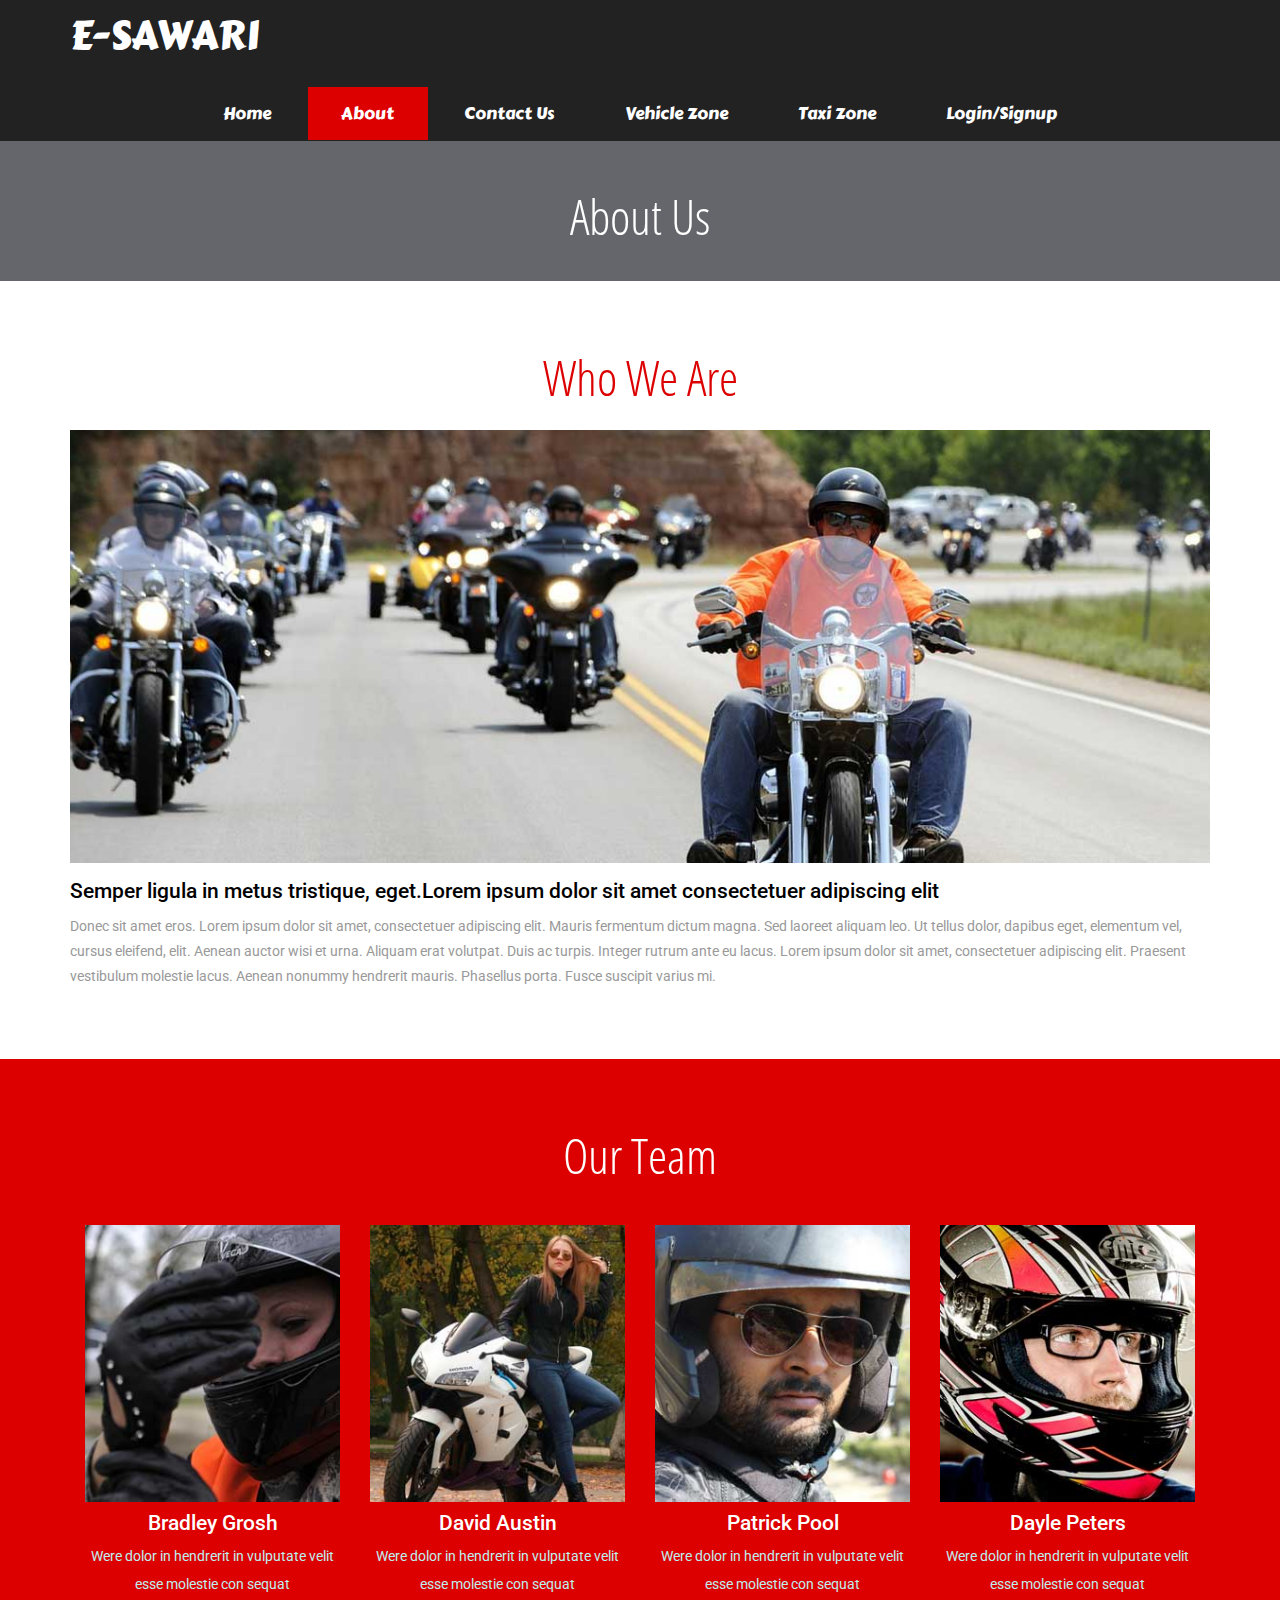
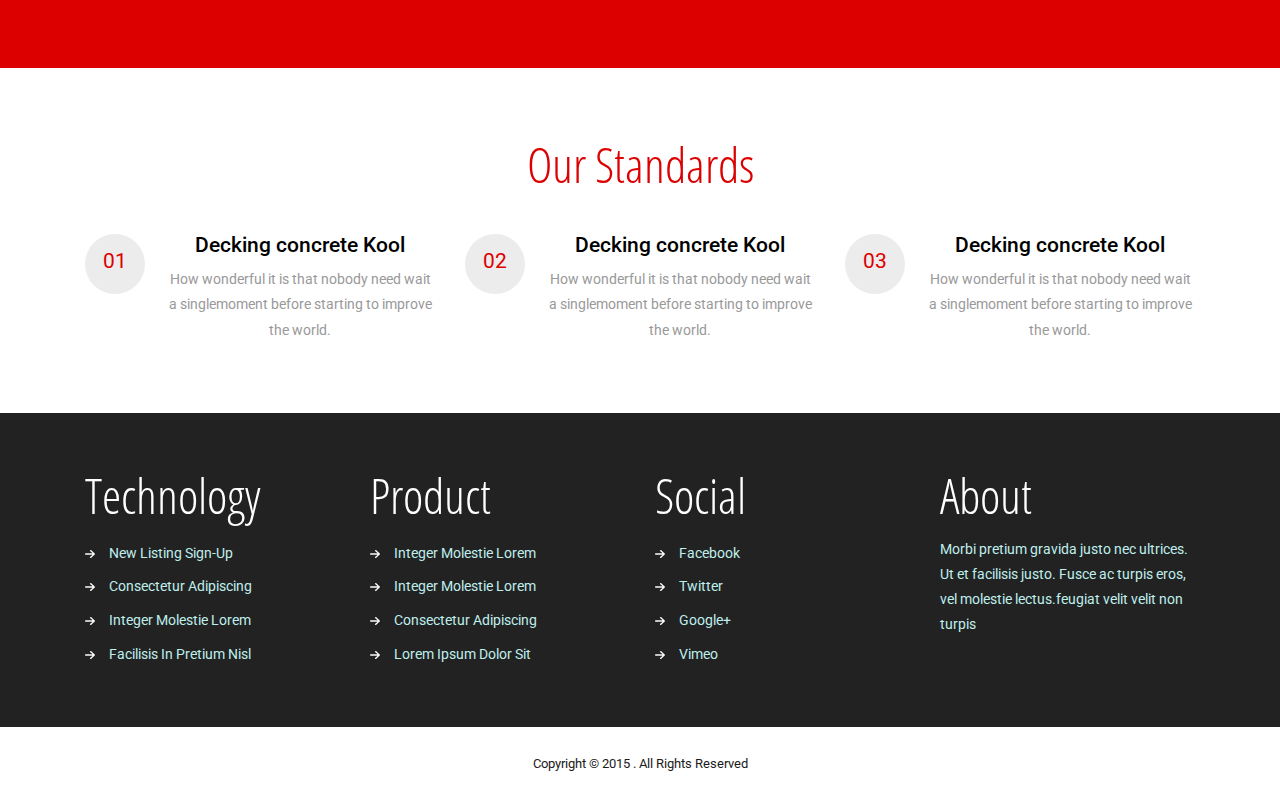
<file: about.html>
<!-- Author: W3layouts
Author URL: http://w3layouts.com
License: Creative Commons Attribution 3.0 Unported
License URL: http://creativecommons.org/licenses/by/3.0/
!--> 
<!DOCTYPE HTML>
<html>
<head>
	<title>E-SAWARI</title>
	<link href="css/bootstrap.css" rel="stylesheet" type="text/css" media="all">
	<link href="css/modal.css" rel="stylesheet" type="text/css" media="all" />
	<link href="css/style.css" rel="stylesheet" type="text/css" media="all" />
	<meta name="viewport" content="width=device-width, initial-scale=1">
	<meta http-equiv="Content-Type" content="text/html; charset=utf-8" />
	<meta name="keywords" content="Super Bikes  Responsive web template, Bootstrap Web Templates, Flat Web Templates, Android Compatible web template, 
	Smartphone Compatible web template, free webdesigns for Nokia, Samsung, LG, SonyErricsson, Motorola web design" />

	<link href='//fonts.googleapis.com/css?family=Open+Sans:400,800italic,800,700italic,700,600italic,600,400italic,300italic,300' rel='stylesheet' type='text/css'>
	<link rel="stylesheet" href="css/flexslider.css" type="text/css" media="screen" />


</head>
<body>
	<!--start-header-section-->
	<div class="header">
		<div class="container">
			<div class="header-top">
				<div class="logo">
					<h1><a href="index.html">E-SAWARI</a></h1>
				</div>
					<!-- <div class="phone">
						<h5><span class="glyphicon glyphicon-phone" aria-hidden="true"></span> +9779842399199 </h5>
						<h5><span class="glyphicon glyphicon-phone" aria-hidden="true"></span> +9779849643338 </h5>
					</div> -->
					<div class="clearfix"></div>
				</div>
				<div class="header-bottom">
					<nav class="navbar navbar-default">
						<div class="container-fluid">
							<!-- Brand and toggle get grouped for better mobile display -->
							<div class="navbar-header">
								<button type="button" class="navbar-toggle collapsed" data-toggle="collapse" data-target="#bs-example-navbar-collapse-1" aria-expanded="false">
									<span class="sr-only">Toggle navigation</span>
									<span class="icon-bar"></span>
									<span class="icon-bar"></span>
									<span class="icon-bar"></span>
								</button>
							</div>
							<!-- Collect the nav links, forms, and other content for toggling -->
							<div class="collapse navbar-collapse" id="bs-example-navbar-collapse-1">
								<ul class="nav navbar-nav cl-effect-16">
									<li><a href="index.html">Home <span class="sr-only">(current)</span></a></li>
									<li class="active"><a href="about.html">About</a></li>
									<li><a href="contact.html">Contact Us</a></li>
									<li><a href="vehiclezone.html">Vehicle Zone</a></li>
									<li><a href="taxizone.html">Taxi Zone</a></li>
									<li><a href="#" role="button" data-toggle="modal" data-target="#login-modal">Login/Signup</a></li>
									
								</li>

								
							</ul>
						</div><!-- /.navbar-collapse -->
					</div><!-- /.container-fluid -->
				</nav>
			</div>
		</div>
	</div>
	<!--end header-section-->
			<div class="header-banner">
				<div class="container">
					<h2> about us</h2>
				</div>
			</div>
		<!--end header-section-->
		<div class="content">
			<div class="about-section">
				<div class="container">
					<h3>Who We Are</h3>
					<img src="images/p2.jpg" class="img-responsive" alt=""/>
					<h4>Semper ligula in metus tristique, eget.Lorem ipsum dolor sit amet consectetuer adipiscing elit</h4>
				<p>Donec sit amet eros. Lorem ipsum dolor sit amet, consectetuer adipiscing elit. Mauris fermentum dictum magna. Sed laoreet aliquam leo. Ut tellus dolor, dapibus eget, elementum vel, cursus eleifend, elit. Aenean auctor wisi et urna. Aliquam erat volutpat. Duis ac turpis. Integer rutrum ante eu lacus. Lorem ipsum dolor sit amet, consectetuer adipiscing elit. Praesent vestibulum molestie lacus. Aenean nonummy hendrerit mauris. Phasellus porta. Fusce suscipit varius mi.</p>
			</div>

				</div>
		<div class="ourteam">
					<div class="container">
						<h3>our team</h3>
						<div class="team-grids">
						<div class="col-md-3 team-grid">
							<img src="images/t1.jpg" class="img-responsive" alt="" />
							<h4>Bradley Grosh</h4>
							<p>Were dolor in hendrerit in vulputate velit esse molestie con sequat</p>
						</div>
						<div class="col-md-3 team-grid">
							<img src="images/t2.jpg" class="img-responsive" alt="" />
							<h4>david austin</h4>
							<p>Were dolor in hendrerit in vulputate velit esse molestie con sequat</p>
						</div>
						<div class="col-md-3 team-grid">
							<img src="images/t3.jpg" class="img-responsive" alt="" />
							<h4>Patrick Pool</h4>
							<p>Were dolor in hendrerit in vulputate velit esse molestie con sequat</p>
						</div>
						<div class="col-md-3 team-grid">
							<img src="images/t4.jpg" class="img-responsive" alt="" />
							<h4>Dayle Peters</h4>
							<p>Were dolor in hendrerit in vulputate velit esse molestie con sequat</p>
						</div>
					<div class="clearfix"></div>
					</div>
				</div>
			</div>
			<!--advantage-->
			<div class="advantages">
					<div class="container">
						<h3>our standards</h3>
						<div class="advantages-grids">
							<div class="col-md-4 advantage-grid">
								<div class="advantage">
									<div class="left-grid">
										<p>01</p>
									</div>
								<div class="right-grid">
									<h4>Decking concrete Kool</h4>
									<p>How wonderful it is that nobody need wait a singlemoment before starting to improve the world.</p>
								</div>
							<div class="clearfix"></div>
							</div>
							</div>	
								<div class="col-md-4 advantage-grid">
									<div class="advantage">
									<div class="left-grid">
										<p>02</p>
									</div>
								<div class="right-grid">
									<h4>Decking concrete Kool</h4>
									<p>How wonderful it is that nobody need wait a singlemoment before starting to improve the world.</p>
								</div>
							<div class="clearfix"></div>
							</div>
								</div>	
								<div class="col-md-4 advantage-grid">
									<div class="advantage">
									<div class="left-grid">
										<p>03</p>
									</div>
								<div class="right-grid">
									<h4>Decking concrete Kool</h4>
									<p>How wonderful it is that nobody need wait a singlemoment before starting to improve the world.</p>
								</div>
							<div class="clearfix"></div>
							</div>
								</div>
								<div class="clearfix"></div>	
							</div>
						</div>
					</div>
				<!--advantage-->
		<div class="specials-section">
			<div class="container">
				<div class="specials-grids">
					<div class="col-md-3 specials">
						<h3>Technology</h3>
						<ul>
							<li><a href="#">New Listing Sign-Up</a></li>
							<li><a href="#">Consectetur adipiscing</a></li>
							<li><a href="#">Integer molestie lorem</a></li>
							<li><a href="#">Facilisis in pretium nisl</a></li>
						</ul>
					</div>
					<div class="col-md-3 specials">
						<h3>Product</h3>
						<ul>
							<li><a href="#">Integer molestie lorem</a></li>
							<li><a href="#">Integer molestie lorem</a></li>
							<li><a href="#">Consectetur adipiscing</a></li>
							<li><a href="#">Lorem ipsum dolor sit</a></li>
						</ul>
					</div>
					<div class="col-md-3 specials">
						<h3>Social</h3>
						<ul>
							<li><a href="#">facebook</a></li>
							<li><a href="#">twitter</a></li>
							<li><a href="#">google+</a></li>
							<li><a href="#">vimeo</a></li>
						</ul>
					</div>
					<div class="col-md-3 specials">
						<h3>About</h3>
						<p>Morbi pretium gravida justo nec ultrices. Ut et facilisis justo. Fusce ac turpis eros, vel molestie lectus.feugiat velit velit non turpis</p>
					</div>
					<div class="clearfix"></div>
				</div>
			</div>
		</div>
	</div>	
			<!--footer-->
<div class="footer-section">
	<div class="container">
		<div class="footer-top">
			<p>Copyright &copy; 2015 . All Rights Reserved </p>
		</div>

	</div>
</div>
<!--footer-->



<!-- =====================================================
Modal ko code yeta bata suru hunxa 
===================================================== -->
<!-- BEGIN # MODAL LOGIN -->
<div class="modal fade" id="login-modal" tabindex="-1" role="dialog" aria-labelledby="myModalLabel" aria-hidden="true" style="display: none;">
    	<div class="modal-dialog">
			<div class="modal-content">
				<div class="modal-header" align="center">
					<img class="img-circle" id="img_logo" src="images/logo-modal.png">
					<button type="button" class="close" data-dismiss="modal" aria-label="Close">
						<span class="glyphicon glyphicon-remove" aria-hidden="true"></span>
					</button>
				</div>
                
                <!-- Begin # DIV Form -->
                <div id="div-forms">
                
                    <!-- Begin # Login Form -->
                    <form id="login-form">
		                <div class="modal-body">
				    		<div id="div-login-msg">
                                <div id="icon-login-msg" class="glyphicon glyphicon-chevron-right"></div>
                                <span id="text-login-msg">Type your username and password.</span>
                            </div>
				    		<input id="login_username" class="form-control" type="text" placeholder="Username (type ERROR for error effect)" required>
				    		<input id="login_password" class="form-control" type="password" placeholder="Password" required>
                            <div class="checkbox">
                                <label>
                                    <input type="checkbox"> Remember me
                                </label>
                            </div>
        		    	</div>
				        <div class="modal-footer">
                            <div>
                                <button type="submit" class="btn btn-danger btn-lg btn-block">Login</button>
                            </div>
				    	    <div>
                                <button id="login_lost_btn" type="button" class="btn btn-link">Lost Password?</button>
                                <button id="login_register_btn" type="button" class="btn btn-link">Register</button>
                            </div>
				        </div>
                    </form>
                    <!-- End # Login Form -->
                    
                    <!-- Begin | Lost Password Form -->
                    <form id="lost-form" style="display:none;">
    	    		    <div class="modal-body">
		    				<div id="div-lost-msg">
                                <div id="icon-lost-msg" class="glyphicon glyphicon-chevron-right"></div>
                                <span id="text-lost-msg">Type your e-mail.</span>
                            </div>
		    				<input id="lost_email" class="form-control" type="text" placeholder="E-Mail (type ERROR for error effect)" required>
            			</div>
		    		    <div class="modal-footer">
                            <div>
                                <button type="submit" class="btn btn-danger  btn-lg btn-block">Send</button>
                            </div>
                            <div>
                                <button id="lost_login_btn" type="button" class="btn btn-link">Log In</button>
                                <button id="lost_register_btn" type="button" class="btn btn-link">Register</button>
                            </div>
		    		    </div>
                    </form>
                    <!-- End | Lost Password Form -->
                    
                    <!-- Begin | Register Form -->
                    <form id="register-form" style="display:none;">
            		    <div class="modal-body">
		    				<div id="div-register-msg">
                                <div id="icon-register-msg" class="glyphicon glyphicon-chevron-right"></div>
                                <span id="text-register-msg">Register an account.</span>
                            </div>
		    				<input id="register_username" class="form-control" type="text" placeholder="Username (type ERROR for error effect)" required>
                            <input id="register_email" class="form-control" type="text" placeholder="E-Mail" required>
                            <input id="register_password" class="form-control" type="password" placeholder="Password" required>
            			</div>
		    		    <div class="modal-footer">
                            <div>
                                <button type="submit" class="btn btn-danger btn-lg btn-block">Register</button>
                            </div>
                            <div>
                                <button id="register_login_btn" type="button" class="btn btn-link">Log In</button>
                                <button id="register_lost_btn" type="button" class="btn btn-link">Lost Password?</button>
                            </div>
		    		    </div>
                    </form>
                    <!-- End | Register Form -->
                    
                </div>
                <!-- End # DIV Form -->
                
			</div>
		</div>
	</div>
    <!-- END # MODAL LOGIN -->

    <!-- ===============================================
    modal ko code sakine thau 
    =============================================== -->

    

<script type="application/x-javascript"> addEventListener("load", function() { setTimeout(hideURLbar, 0); }, false); function hideURLbar(){ window.scrollTo(0,1); } </script>
<script src="js/jquery-1.11.1.min.js"></script>
<script type="text/javascript">
	$(window).load(function() {			
		$("#flexiselDemo1").flexisel({
			visibleItems: 4,
			animationSpeed: 1000,
			autoPlay: true,
			autoPlaySpeed: 3000,    		
			pauseOnHover:true,
			enableResponsiveBreakpoints: true,
			responsiveBreakpoints: { 
				portrait: { 
					changePoint:480,
					visibleItems: 1
				}, 
				landscape: { 
					changePoint:640,
					visibleItems: 2
				},
				tablet: { 
					changePoint:768,
					visibleItems: 3
				}
			}
		});
	});
</script>
<script type="text/javascript" src="js/jquery.flexisel.js"></script>


<!--FlexSlider-->
<script defer src="js/jquery.flexslider.js"></script>
<script type="text/javascript">
	
	$(window).load(function(){
		$('.flexslider').flexslider({
			animation: "slide",
			start: function(slider){
				$('body').removeClass('loading');
			}
		});
	});
</script>			
<!--FlexSlider-->


<script src="js/responsiveslides.min.js"></script>
<script>
	$(function () {
		$("#slider").responsiveSlides({
			auto: true,
			nav: true,
			speed: 500,
			namespace: "callbacks",
			pager: true,
		});
	});
	
</script>
<script src="js/bootstrap.js"></script>
<!-- Modal Script  -->
    <script type="text/javascript" src="js/modal.js"></script>
</body>
</html>
</file>
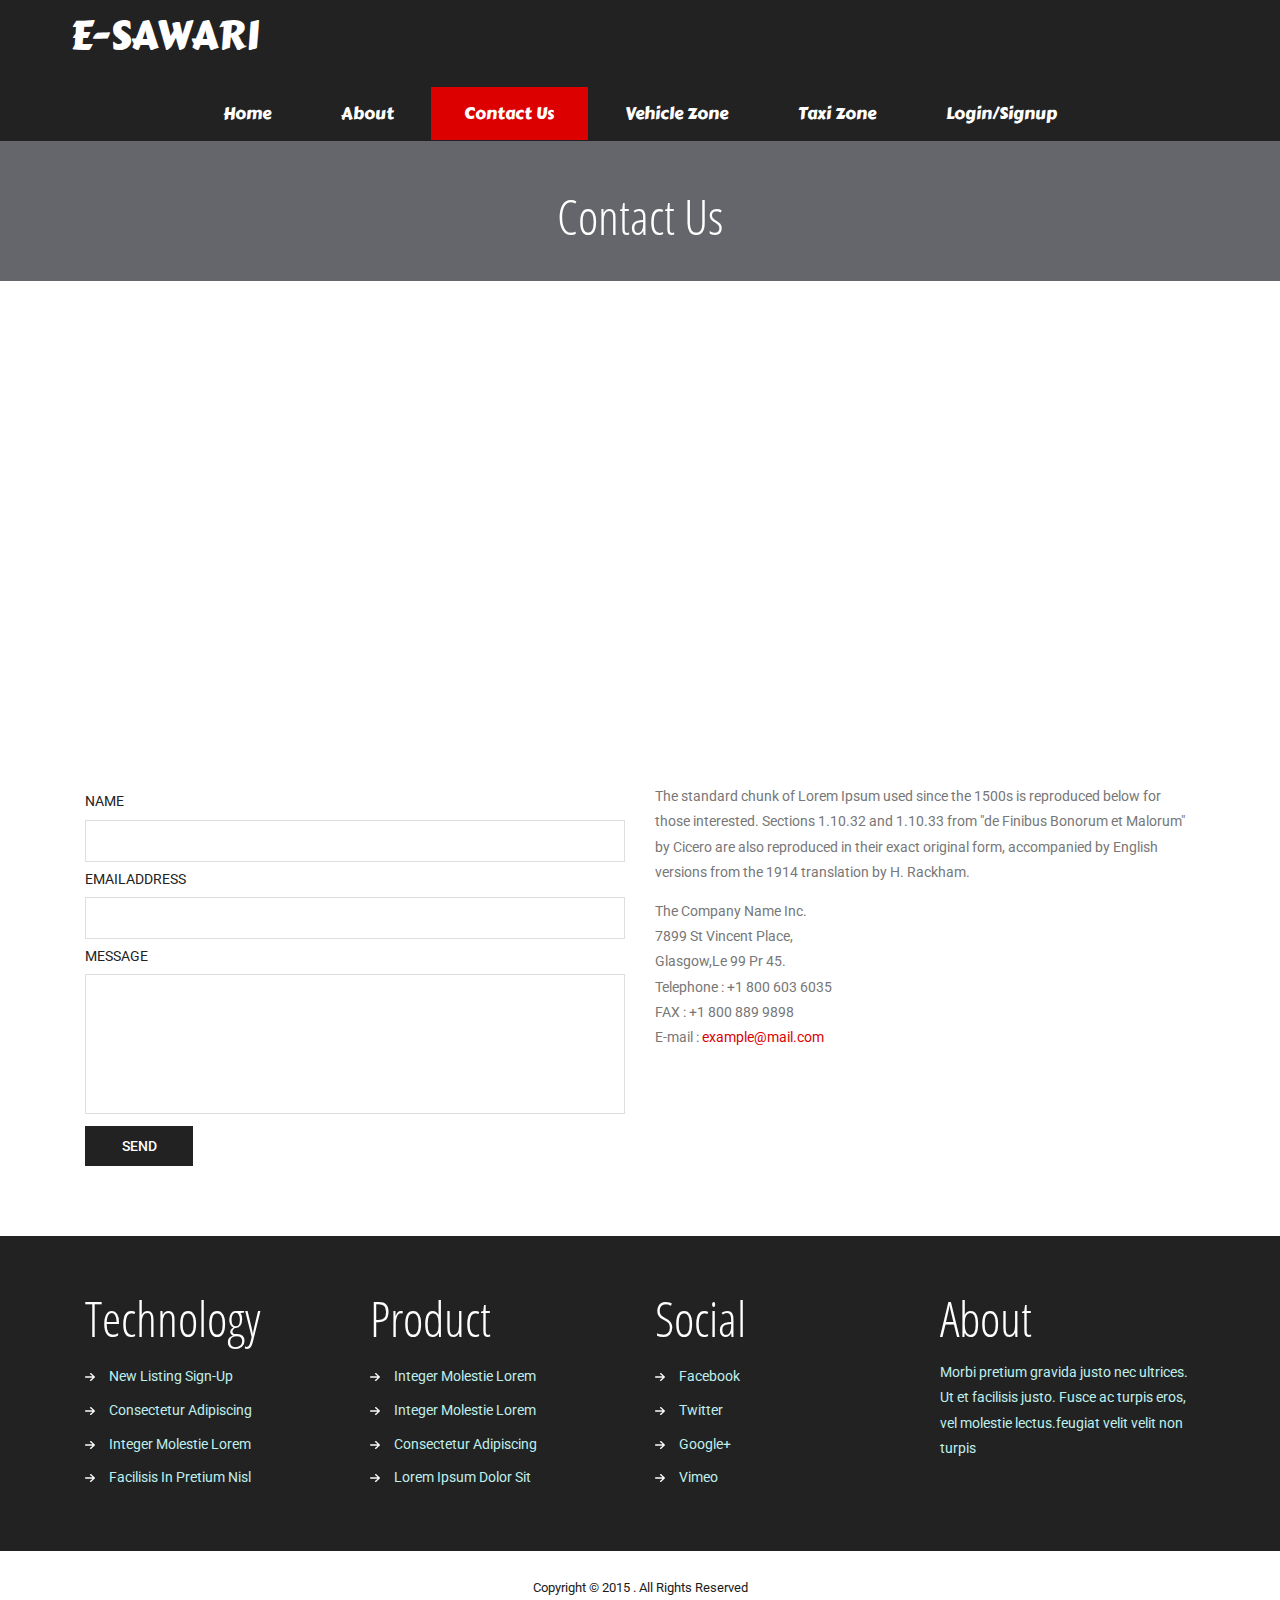
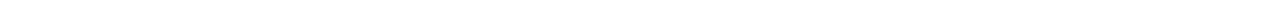
<file: contact.html>
<!-- Author: W3layouts
Author URL: http://w3layouts.com
License: Creative Commons Attribution 3.0 Unported
License URL: http://creativecommons.org/licenses/by/3.0/
!--> 
<!DOCTYPE HTML>
<html>
<head>
	<title>E-SAWARI</title>
	<link href="css/bootstrap.css" rel="stylesheet" type="text/css" media="all">
	<link href="css/modal.css" rel="stylesheet" type="text/css" media="all" />
	<link href="css/style.css" rel="stylesheet" type="text/css" media="all" />
	<meta name="viewport" content="width=device-width, initial-scale=1">
	<meta http-equiv="Content-Type" content="text/html; charset=utf-8" />
	<meta name="keywords" content="Super Bikes  Responsive web template, Bootstrap Web Templates, Flat Web Templates, Android Compatible web template, 
	Smartphone Compatible web template, free webdesigns for Nokia, Samsung, LG, SonyErricsson, Motorola web design" />

	<link href='//fonts.googleapis.com/css?family=Open+Sans:400,800italic,800,700italic,700,600italic,600,400italic,300italic,300' rel='stylesheet' type='text/css'>
	<link rel="stylesheet" href="css/flexslider.css" type="text/css" media="screen" />


</head>
<body>
	<!--start-header-section-->
	<div class="header">
		<div class="container">
			<div class="header-top">
				<div class="logo">
					<h1><a href="index.html">E-SAWARI</a></h1>
				</div>
					<!-- <div class="phone">
						<h5><span class="glyphicon glyphicon-phone" aria-hidden="true"></span> +9779842399199 </h5>
						<h5><span class="glyphicon glyphicon-phone" aria-hidden="true"></span> +9779849643338 </h5>
					</div> -->
					<div class="clearfix"></div>
				</div>
				<div class="header-bottom">
					<nav class="navbar navbar-default">
						<div class="container-fluid">
							<!-- Brand and toggle get grouped for better mobile display -->
							<div class="navbar-header">
								<button type="button" class="navbar-toggle collapsed" data-toggle="collapse" data-target="#bs-example-navbar-collapse-1" aria-expanded="false">
									<span class="sr-only">Toggle navigation</span>
									<span class="icon-bar"></span>
									<span class="icon-bar"></span>
									<span class="icon-bar"></span>
								</button>
							</div>
							<!-- Collect the nav links, forms, and other content for toggling -->
							<div class="collapse navbar-collapse" id="bs-example-navbar-collapse-1">
								<ul class="nav navbar-nav cl-effect-16">
									<li><a href="index.html">Home <span class="sr-only">(current)</span></a></li>
									<li><a href="about.html">About</a></li>
									<li class="active"><a href="contact.html">Contact Us</a></li>
									<li><a href="vehiclezone.html">Vehicle Zone</a></li>
									<li><a href="taxizone.html">Taxi Zone</a></li>
									<li><a href="#" role="button" data-toggle="modal" data-target="#login-modal">Login/Signup</a></li>
									
								</li>

								
							</ul>
						</div><!-- /.navbar-collapse -->
					</div><!-- /.container-fluid -->
				</nav>
			</div>
		</div>
	</div>
	<!--end header-section-->
			<div class="header-banner">
				<div class="container">
						<h2>contact us</h2>
				</div>
			</div>
		<!--end header-section-->
		<div class="content">
			<div class="contact">
				<div class="container">
					<div class="google-map">
						<iframe src="https://www.google.com.np/maps/place/Kathmandu+44600/@27.7237388,85.3419021,14z/data=!4m5!3m4!1s0x39eb198a307baabf:0xb5137c1bf18db1ea!8m2!3d27.7172453!4d85.3239605?hl=en"></iframe>
					</div>
					<div class="contact-grids">
						<div class="col-md-6 contact-right">
							<form>
								<h5>name</h5>
								<input type="text">
								<h5>emailaddress</h5>
								<input type="text">
								<h5>message</h5>
								 <textarea></textarea>
								 <input type="submit" value="send">
						 	 </form>
						</div>
						<div class="col-md-6 contact-left">
							<p>The standard chunk of Lorem Ipsum used since the 1500s is reproduced below 
								for those interested. Sections 1.10.32 and 1.10.33 from "de Finibus Bonorum
								 et Malorum" by Cicero are also reproduced in their exact original form, 
								 accompanied by English versions from the 1914 translation by H. Rackham.</p>
								<address>
									<p>The Company Name Inc.</p>
									<p>7899 St Vincent Place,</p>
									<p>Glasgow,Le 99 Pr 45.</p>
									<p>Telephone : +1 800 603 6035</p>
									<p>FAX : +1 800 889 9898</p>
									<p>E-mail : <a href="mailto:example@mail.com">example@mail.com</a></p>
								</address>
						</div>
						<div class="clearfix"></div>
				</div>
				</div>
			</div>


		<div class="specials-section">
			<div class="container">
				<div class="specials-grids">
					<div class="col-md-3 specials">
						<h3>Technology</h3>
						<ul>
							<li><a href="#">New Listing Sign-Up</a></li>
							<li><a href="#">Consectetur adipiscing</a></li>
							<li><a href="#">Integer molestie lorem</a></li>
							<li><a href="#">Facilisis in pretium nisl</a></li>
						</ul>
					</div>
					<div class="col-md-3 specials">
						<h3>Product</h3>
						<ul>
							<li><a href="#">Integer molestie lorem</a></li>
							<li><a href="#">Integer molestie lorem</a></li>
							<li><a href="#">Consectetur adipiscing</a></li>
							<li><a href="#">Lorem ipsum dolor sit</a></li>
						</ul>
					</div>
					<div class="col-md-3 specials">
						<h3>Social</h3>
						<ul>
							<li><a href="#">facebook</a></li>
							<li><a href="#">twitter</a></li>
							<li><a href="#">google+</a></li>
							<li><a href="#">vimeo</a></li>
						</ul>
					</div>
					<div class="col-md-3 specials">
						<h3>About</h3>
						<p>Morbi pretium gravida justo nec ultrices. Ut et facilisis justo. Fusce ac turpis eros, vel molestie lectus.feugiat velit velit non turpis</p>
					</div>
					<div class="clearfix"></div>
				</div>
			</div>
		</div>
	</div>
			<!--footer-->
<div class="footer-section">
	<div class="container">
		<div class="footer-top">
			<p>Copyright &copy; 2015 . All Rights Reserved </p>
		</div>

	</div>
</div>
<!--footer-->



<!-- =====================================================
Modal ko code yeta bata suru hunxa 
===================================================== -->
<!-- BEGIN # MODAL LOGIN -->
<div class="modal fade" id="login-modal" tabindex="-1" role="dialog" aria-labelledby="myModalLabel" aria-hidden="true" style="display: none;">
    	<div class="modal-dialog">
			<div class="modal-content">
				<div class="modal-header" align="center">
					<img class="img-circle" id="img_logo" src="images/logo-modal.png">
					<button type="button" class="close" data-dismiss="modal" aria-label="Close">
						<span class="glyphicon glyphicon-remove" aria-hidden="true"></span>
					</button>
				</div>
                
                <!-- Begin # DIV Form -->
                <div id="div-forms">
                
                    <!-- Begin # Login Form -->
                    <form id="login-form">
		                <div class="modal-body">
				    		<div id="div-login-msg">
                                <div id="icon-login-msg" class="glyphicon glyphicon-chevron-right"></div>
                                <span id="text-login-msg">Type your username and password.</span>
                            </div>
				    		<input id="login_username" class="form-control" type="text" placeholder="Username (type ERROR for error effect)" required>
				    		<input id="login_password" class="form-control" type="password" placeholder="Password" required>
                            <div class="checkbox">
                                <label>
                                    <input type="checkbox"> Remember me
                                </label>
                            </div>
        		    	</div>
				        <div class="modal-footer">
                            <div>
                                <button type="submit" class="btn btn-danger btn-lg btn-block">Login</button>
                            </div>
				    	    <div>
                                <button id="login_lost_btn" type="button" class="btn btn-link">Lost Password?</button>
                                <button id="login_register_btn" type="button" class="btn btn-link">Register</button>
                            </div>
				        </div>
                    </form>
                    <!-- End # Login Form -->
                    
                    <!-- Begin | Lost Password Form -->
                    <form id="lost-form" style="display:none;">
    	    		    <div class="modal-body">
		    				<div id="div-lost-msg">
                                <div id="icon-lost-msg" class="glyphicon glyphicon-chevron-right"></div>
                                <span id="text-lost-msg">Type your e-mail.</span>
                            </div>
		    				<input id="lost_email" class="form-control" type="text" placeholder="E-Mail (type ERROR for error effect)" required>
            			</div>
		    		    <div class="modal-footer">
                            <div>
                                <button type="submit" class="btn btn-danger  btn-lg btn-block">Send</button>
                            </div>
                            <div>
                                <button id="lost_login_btn" type="button" class="btn btn-link">Log In</button>
                                <button id="lost_register_btn" type="button" class="btn btn-link">Register</button>
                            </div>
		    		    </div>
                    </form>
                    <!-- End | Lost Password Form -->
                    
                    <!-- Begin | Register Form -->
                    <form id="register-form" style="display:none;">
            		    <div class="modal-body">
		    				<div id="div-register-msg">
                                <div id="icon-register-msg" class="glyphicon glyphicon-chevron-right"></div>
                                <span id="text-register-msg">Register an account.</span>
                            </div>
		    				<input id="register_username" class="form-control" type="text" placeholder="Username (type ERROR for error effect)" required>
                            <input id="register_email" class="form-control" type="text" placeholder="E-Mail" required>
                            <input id="register_password" class="form-control" type="password" placeholder="Password" required>
            			</div>
		    		    <div class="modal-footer">
                            <div>
                                <button type="submit" class="btn btn-danger btn-lg btn-block">Register</button>
                            </div>
                            <div>
                                <button id="register_login_btn" type="button" class="btn btn-link">Log In</button>
                                <button id="register_lost_btn" type="button" class="btn btn-link">Lost Password?</button>
                            </div>
		    		    </div>
                    </form>
                    <!-- End | Register Form -->
                    
                </div>
                <!-- End # DIV Form -->
                
			</div>
		</div>
	</div>
    <!-- END # MODAL LOGIN -->

    <!-- ===============================================
    modal ko code sakine thau 
    =============================================== -->

    

<script type="application/x-javascript"> addEventListener("load", function() { setTimeout(hideURLbar, 0); }, false); function hideURLbar(){ window.scrollTo(0,1); } </script>
<script src="js/jquery-1.11.1.min.js"></script>
<script type="text/javascript">
	$(window).load(function() {			
		$("#flexiselDemo1").flexisel({
			visibleItems: 4,
			animationSpeed: 1000,
			autoPlay: true,
			autoPlaySpeed: 3000,    		
			pauseOnHover:true,
			enableResponsiveBreakpoints: true,
			responsiveBreakpoints: { 
				portrait: { 
					changePoint:480,
					visibleItems: 1
				}, 
				landscape: { 
					changePoint:640,
					visibleItems: 2
				},
				tablet: { 
					changePoint:768,
					visibleItems: 3
				}
			}
		});
	});
</script>
<script type="text/javascript" src="js/jquery.flexisel.js"></script>


<!--FlexSlider-->
<script defer src="js/jquery.flexslider.js"></script>
<script type="text/javascript">
	
	$(window).load(function(){
		$('.flexslider').flexslider({
			animation: "slide",
			start: function(slider){
				$('body').removeClass('loading');
			}
		});
	});
</script>			
<!--FlexSlider-->


<script src="js/responsiveslides.min.js"></script>
<script>
	$(function () {
		$("#slider").responsiveSlides({
			auto: true,
			nav: true,
			speed: 500,
			namespace: "callbacks",
			pager: true,
		});
	});
	
</script>
<script src="js/bootstrap.js"></script>
<!-- Modal Script  -->
    <script type="text/javascript" src="js/modal.js"></script>
</body>
</html>
</file>
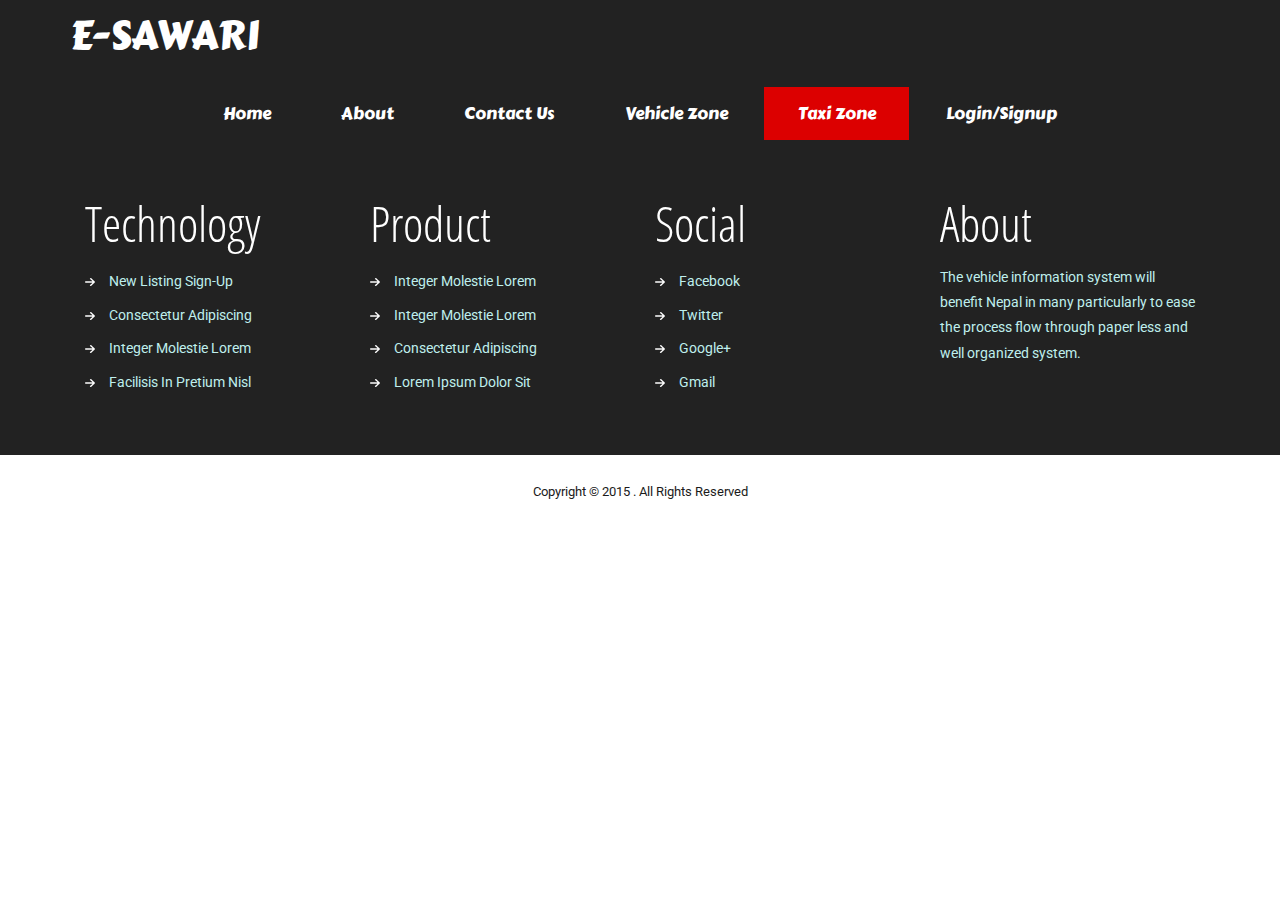
<file: taxizone.html>
<!-- Author: W3layouts
Author URL: http://w3layouts.com
License: Creative Commons Attribution 3.0 Unported
License URL: http://creativecommons.org/licenses/by/3.0/
!--> 
<!DOCTYPE HTML>
<html>
<head>
	<title>E-SAWARI</title>
	<link href="css/bootstrap.css" rel="stylesheet" type="text/css" media="all">
	<link href="css/modal.css" rel="stylesheet" type="text/css" media="all" />
	<link href="css/style.css" rel="stylesheet" type="text/css" media="all" />
	<meta name="viewport" content="width=device-width, initial-scale=1">
	<meta http-equiv="Content-Type" content="text/html; charset=utf-8" />
	<meta name="keywords" content="Super Bikes  Responsive web template, Bootstrap Web Templates, Flat Web Templates, Android Compatible web template, 
	Smartphone Compatible web template, free webdesigns for Nokia, Samsung, LG, SonyErricsson, Motorola web design" />

	<link href='//fonts.googleapis.com/css?family=Open+Sans:400,800italic,800,700italic,700,600italic,600,400italic,300italic,300' rel='stylesheet' type='text/css'>
	<link rel="stylesheet" href="css/flexslider.css" type="text/css" media="screen" />


</head>
<body>
	<!--start-header-section-->
	<div class="header">
		<div class="container">
			<div class="header-top">
				<div class="logo">
					<h1><a href="index.html">E-SAWARI</a></h1>
				</div>
					<!-- <div class="phone">
						<h5><span class="glyphicon glyphicon-phone" aria-hidden="true"></span> +9779842399199 </h5>
						<h5><span class="glyphicon glyphicon-phone" aria-hidden="true"></span> +9779849643338 </h5>
					</div> -->
					<div class="clearfix"></div>
				</div>
				<div class="header-bottom">
					<nav class="navbar navbar-default">
						<div class="container-fluid">
							<!-- Brand and toggle get grouped for better mobile display -->
							<div class="navbar-header">
								<button type="button" class="navbar-toggle collapsed" data-toggle="collapse" data-target="#bs-example-navbar-collapse-1" aria-expanded="false">
									<span class="sr-only">Toggle navigation</span>
									<span class="icon-bar"></span>
									<span class="icon-bar"></span>
									<span class="icon-bar"></span>
								</button>
							</div>
							<!-- Collect the nav links, forms, and other content for toggling -->
							<div class="collapse navbar-collapse" id="bs-example-navbar-collapse-1">
								<ul class="nav navbar-nav cl-effect-16">
									<li><a href="index.html">Home <span class="sr-only">(current)</span></a></li>
									<li><a href="about.html">About</a></li>
									<li><a href="contact.html">Contact Us</a></li>
									<li><a href="vehiclezone.html">Vehicle Zone</a></li>
									<li class="active"><a href="taxizone.html">Taxi Zone</a></li>
									<li><a href="#" role="button" data-toggle="modal" data-target="#login-modal">Login/Signup</a></li>
									
								</li>

								
							</ul>
						</div><!-- /.navbar-collapse -->
					</div><!-- /.container-fluid -->
				</nav>
			</div>
		</div>
	</div>
	<!--end header-section-->











<!-- footer menu start -->
			<div class="specials-section">
	<div class="container">
		<div class="specials-grids">
			<div class="col-md-3 specials">
				<h3>Technology</h3>
				<ul>
					<li><a href="#">New Listing Sign-Up</a></li>
					<li><a href="#">Consectetur adipiscing</a></li>
					<li><a href="#">Integer molestie lorem</a></li>
					<li><a href="#">Facilisis in pretium nisl</a></li>
				</ul>
			</div>
			<div class="col-md-3 specials">
				<h3>Product</h3>
				<ul>
					<li><a href="#">Integer molestie lorem</a></li>
					<li><a href="#">Integer molestie lorem</a></li>
					<li><a href="#">Consectetur adipiscing</a></li>
					<li><a href="#">Lorem ipsum dolor sit</a></li>
				</ul>
			</div>
			<div class="col-md-3 specials">
				<h3>Social</h3>
				<ul>
					<li><a href="#">facebook</a></li>
					<li><a href="#">twitter</a></li>
					<li><a href="#">google+</a></li>
					<li><a href="#">gmail</a></li>
				</ul>
			</div>
			<div class="col-md-3 specials">
				<h3>About</h3>
				<p>The vehicle information system will benefit Nepal in many particularly to ease the process flow through paper less and well organized system. </p>
			</div>
			<div class="clearfix"></div>
		</div>
	</div>
</div>
</div>
<!-- end of footer menu -->
	<!--footer-->
<div class="footer-section">
	<div class="container">
		<div class="footer-top">
			<p>Copyright &copy; 2015 . All Rights Reserved </p>
		</div>

	</div>
</div>
<!--footer-->



<!-- =====================================================
Modal ko code yeta bata suru hunxa 
===================================================== -->
<!-- BEGIN # MODAL LOGIN -->
<div class="modal fade" id="login-modal" tabindex="-1" role="dialog" aria-labelledby="myModalLabel" aria-hidden="true" style="display: none;">
    	<div class="modal-dialog">
			<div class="modal-content">
				<div class="modal-header" align="center">
					<img class="img-circle" id="img_logo" src="images/logo-modal.png">
					<button type="button" class="close" data-dismiss="modal" aria-label="Close">
						<span class="glyphicon glyphicon-remove" aria-hidden="true"></span>
					</button>
				</div>
                
                <!-- Begin # DIV Form -->
                <div id="div-forms">
                
                    <!-- Begin # Login Form -->
                    <form id="login-form">
		                <div class="modal-body">
				    		<div id="div-login-msg">
                                <div id="icon-login-msg" class="glyphicon glyphicon-chevron-right"></div>
                                <span id="text-login-msg">Type your username and password.</span>
                            </div>
				    		<input id="login_username" class="form-control" type="text" placeholder="Username (type ERROR for error effect)" required>
				    		<input id="login_password" class="form-control" type="password" placeholder="Password" required>
                            <div class="checkbox">
                                <label>
                                    <input type="checkbox"> Remember me
                                </label>
                            </div>
        		    	</div>
				        <div class="modal-footer">
                            <div>
                                <button type="submit" class="btn btn-danger btn-lg btn-block">Login</button>
                            </div>
				    	    <div>
                                <button id="login_lost_btn" type="button" class="btn btn-link">Lost Password?</button>
                                <button id="login_register_btn" type="button" class="btn btn-link">Register</button>
                            </div>
				        </div>
                    </form>
                    <!-- End # Login Form -->
                    
                    <!-- Begin | Lost Password Form -->
                    <form id="lost-form" style="display:none;">
    	    		    <div class="modal-body">
		    				<div id="div-lost-msg">
                                <div id="icon-lost-msg" class="glyphicon glyphicon-chevron-right"></div>
                                <span id="text-lost-msg">Type your e-mail.</span>
                            </div>
		    				<input id="lost_email" class="form-control" type="text" placeholder="E-Mail (type ERROR for error effect)" required>
            			</div>
		    		    <div class="modal-footer">
                            <div>
                                <button type="submit" class="btn btn-danger  btn-lg btn-block">Send</button>
                            </div>
                            <div>
                                <button id="lost_login_btn" type="button" class="btn btn-link">Log In</button>
                                <button id="lost_register_btn" type="button" class="btn btn-link">Register</button>
                            </div>
		    		    </div>
                    </form>
                    <!-- End | Lost Password Form -->
                    
                    <!-- Begin | Register Form -->
                    <form id="register-form" style="display:none;">
            		    <div class="modal-body">
		    				<div id="div-register-msg">
                                <div id="icon-register-msg" class="glyphicon glyphicon-chevron-right"></div>
                                <span id="text-register-msg">Register an account.</span>
                            </div>
		    				<input id="register_username" class="form-control" type="text" placeholder="Username (type ERROR for error effect)" required>
                            <input id="register_email" class="form-control" type="text" placeholder="E-Mail" required>
                            <input id="register_password" class="form-control" type="password" placeholder="Password" required>
            			</div>
		    		    <div class="modal-footer">
                            <div>
                                <button type="submit" class="btn btn-danger btn-lg btn-block">Register</button>
                            </div>
                            <div>
                                <button id="register_login_btn" type="button" class="btn btn-link">Log In</button>
                                <button id="register_lost_btn" type="button" class="btn btn-link">Lost Password?</button>
                            </div>
		    		    </div>
                    </form>
                    <!-- End | Register Form -->
                    
                </div>
                <!-- End # DIV Form -->
                
			</div>
		</div>
	</div>
    <!-- END # MODAL LOGIN -->

    <!-- ===============================================
    modal ko code sakine thau 
    =============================================== -->

    

<script type="application/x-javascript"> addEventListener("load", function() { setTimeout(hideURLbar, 0); }, false); function hideURLbar(){ window.scrollTo(0,1); } </script>
<script src="js/jquery-1.11.1.min.js"></script>
<script type="text/javascript">
	$(window).load(function() {			
		$("#flexiselDemo1").flexisel({
			visibleItems: 4,
			animationSpeed: 1000,
			autoPlay: true,
			autoPlaySpeed: 3000,    		
			pauseOnHover:true,
			enableResponsiveBreakpoints: true,
			responsiveBreakpoints: { 
				portrait: { 
					changePoint:480,
					visibleItems: 1
				}, 
				landscape: { 
					changePoint:640,
					visibleItems: 2
				},
				tablet: { 
					changePoint:768,
					visibleItems: 3
				}
			}
		});
	});
</script>
<script type="text/javascript" src="js/jquery.flexisel.js"></script>


<!--FlexSlider-->
<script defer src="js/jquery.flexslider.js"></script>
<script type="text/javascript">
	
	$(window).load(function(){
		$('.flexslider').flexslider({
			animation: "slide",
			start: function(slider){
				$('body').removeClass('loading');
			}
		});
	});
</script>			
<!--FlexSlider-->


<script src="js/responsiveslides.min.js"></script>
<script>
	$(function () {
		$("#slider").responsiveSlides({
			auto: true,
			nav: true,
			speed: 500,
			namespace: "callbacks",
			pager: true,
		});
	});
	
</script>
<script src="js/bootstrap.js"></script>
<!-- Modal Script  -->
    <script type="text/javascript" src="js/modal.js"></script>
</body>
</html>
</file>
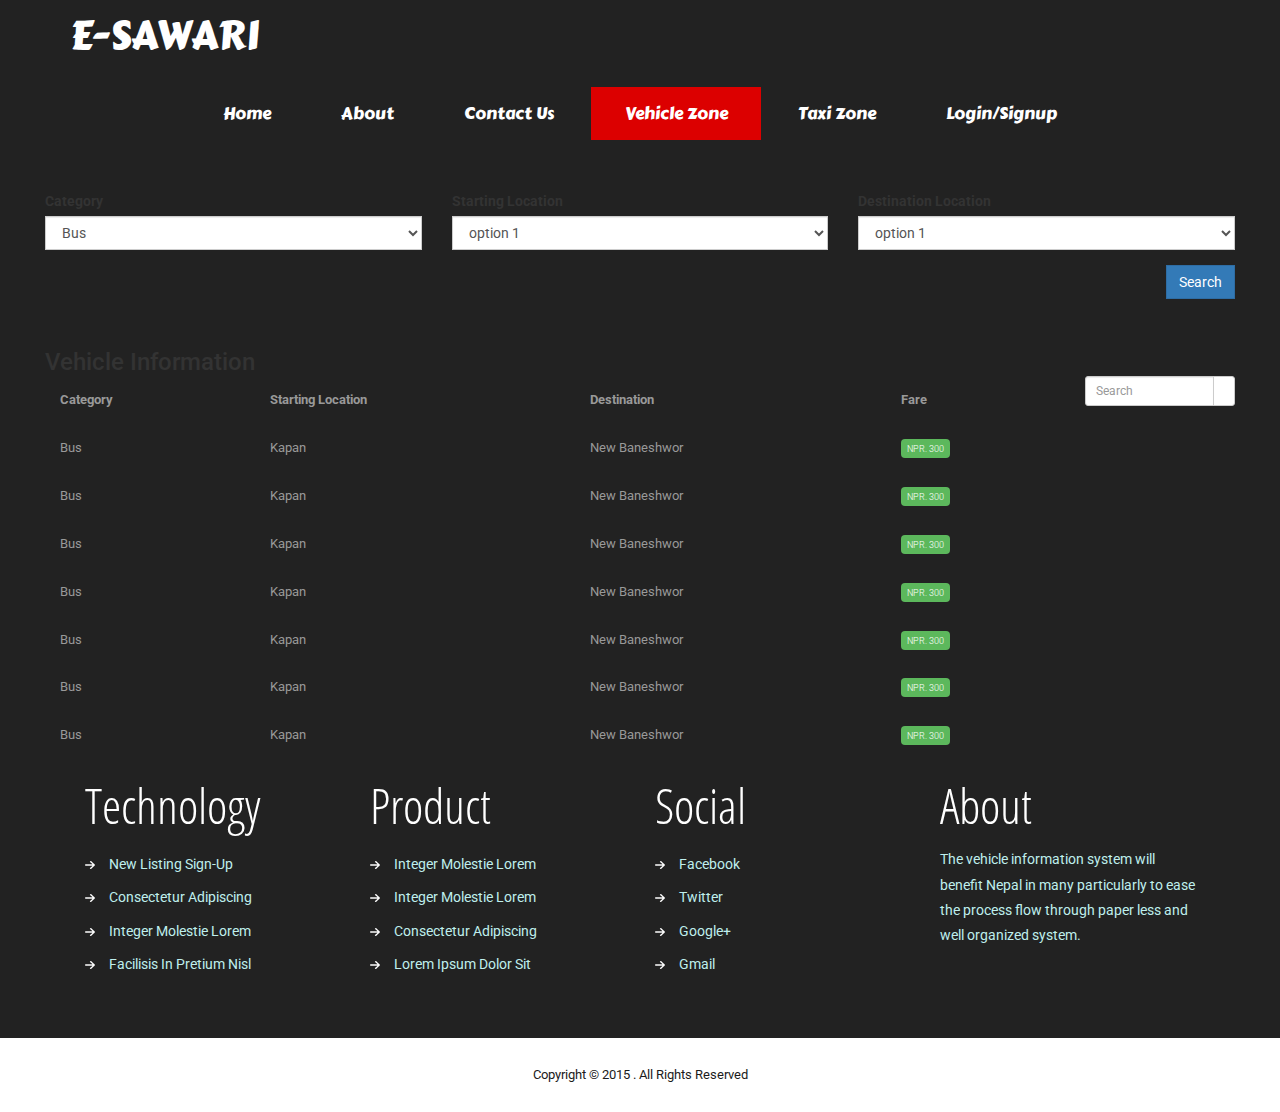
<file: vehiclezone.html>
<!-- Author: W3layouts
Author URL: http://w3layouts.com
License: Creative Commons Attribution 3.0 Unported
License URL: http://creativecommons.org/licenses/by/3.0/
!--> 
<!DOCTYPE HTML>
<html>
<head>
	<title>E-SAWARI</title>
	<link href="css/bootstrap.css" rel="stylesheet" type="text/css" media="all">
	<link href="css/modal.css" rel="stylesheet" type="text/css" media="all" />
	<link href="css/style.css" rel="stylesheet" type="text/css" media="all" />
	<meta name="viewport" content="width=device-width, initial-scale=1">
	<meta http-equiv="Content-Type" content="text/html; charset=utf-8" />
	<meta name="keywords" content="Super Bikes  Responsive web template, Bootstrap Web Templates, Flat Web Templates, Android Compatible web template, 
	Smartphone Compatible web template, free webdesigns for Nokia, Samsung, LG, SonyErricsson, Motorola web design" />

	<link href='//fonts.googleapis.com/css?family=Open+Sans:400,800italic,800,700italic,700,600italic,600,400italic,300italic,300' rel='stylesheet' type='text/css'>
	<link rel="stylesheet" href="css/flexslider.css" type="text/css" media="screen" />


</head>
<body>
	<!--start-header-section-->
	<div class="header">
		<div class="container">
			<div class="header-top">
				<div class="logo">
					<h1><a href="index.html">E-SAWARI</a></h1>
				</div>
					<!-- <div class="phone">
						<h5><span class="glyphicon glyphicon-phone" aria-hidden="true"></span> +9779842399199 </h5>
						<h5><span class="glyphicon glyphicon-phone" aria-hidden="true"></span> +9779849643338 </h5>
					</div> -->
					<div class="clearfix"></div>
				</div>
				<div class="header-bottom">
					<nav class="navbar navbar-default">
						<div class="container-fluid">
							<!-- Brand and toggle get grouped for better mobile display -->
							<div class="navbar-header">
								<button type="button" class="navbar-toggle collapsed" data-toggle="collapse" data-target="#bs-example-navbar-collapse-1" aria-expanded="false">
									<span class="sr-only">Toggle navigation</span>
									<span class="icon-bar"></span>
									<span class="icon-bar"></span>
									<span class="icon-bar"></span>
								</button>
							</div>
							<!-- Collect the nav links, forms, and other content for toggling -->
							<div class="collapse navbar-collapse" id="bs-example-navbar-collapse-1">
								<ul class="nav navbar-nav cl-effect-16">
									<li><a href="index.html">Home <span class="sr-only">(current)</span></a></li>
									<li><a href="about.html">About</a></li>
									<li><a href="contact.html">Contact Us</a></li>
									<li class="active"><a href="vehiclezone.html">Vehicle Zone</a></li>
									<li><a href="taxizone.html">Taxi Zone</a></li>
									<li><a href="#" role="button" data-toggle="modal" data-target="#login-modal">Login/Signup</a></li>
									
								</li>

								
							</ul>
						</div><!-- /.navbar-collapse -->
					</div><!-- /.container-fluid -->
				</nav>
			</div>
		</div>
	</div>
	<!--end header-section-->





	<div class="col-lg-12" style="margin-top: 50px;">
		<div class="col-md-12">
			<form method="post" action="">
				<div class="col-md-4">
				<div class="form-group">
                  <label>Category</label>
                  <select class="form-control">
                    <option>Bus</option>
                    <option>Taxi</option>
                    <option>Micro</option>
                  </select>
                </div>
				</div>
				<div class="col-md-4">
				<div class="form-group">
                  <label>Starting Location</label>
                  <select class="form-control">
                    <option>option 1</option>
                    <option>option 2</option>
                    <option>option 3</option>
                    <option>option 4</option>
                    <option>option 5</option>
                  </select>
                </div>
				</div>
				<div class="col-md-4">
				<div class="form-group">
                  <label>Destination Location</label>
                  <select class="form-control">
                    <option>option 1</option>
                    <option>option 2</option>
                    <option>option 3</option>
                    <option>option 4</option>
                    <option>option 5</option>
                  </select>
                </div>
				</div>
				<div class="col-md-4 pull-right">
					<button type="submit" class="btn btn-primary pull-right">Search</button>
				</div>
			</form>
		</div>
		<div class="col-lg-12" style="margin-top: 50px;">
			<div class="col-xs-12">
          <div class="box">
            <div class="box-header">
              <h3 class="box-title">Vehicle Information</h3>

              <div class="box-tools pull-right">
                <div class="input-group input-group-sm" style="width: 150px;">
                  <input type="text" name="table_search" class="form-control pull-right" placeholder="Search">

                  <div class="input-group-btn pull">
                    <button type="submit" class="btn btn-default"><i class="fa fa-search"></i></button>
                  </div>
                </div>
              </div>
            </div>
        </div>
            <!-- /.box-header -->
            <div class="box-body table-responsive no-padding">
              <table class="table table-hover">
                <tbody><tr>
                  <th>Category</th>
                  <th>Starting Location</th>
                  <th>Destination</th>
                  <th>Fare</th>
                </tr>
                <tr>
                  <td>Bus</td>
                  <td>Kapan</td>
                  <td>New Baneshwor</td>
                  <td><span class="label label-success">NPR. 300</span></td>
                </tr>
                <tr>
                  <td>Bus</td>
                  <td>Kapan</td>
                  <td>New Baneshwor</td>
                  <td><span class="label label-success">NPR. 300</span></td>
                </tr>
                <tr>
                  <td>Bus</td>
                  <td>Kapan</td>
                  <td>New Baneshwor</td>
                  <td><span class="label label-success">NPR. 300</span></td>
                </tr>
                <tr>
                  <td>Bus</td>
                  <td>Kapan</td>
                  <td>New Baneshwor</td>
                  <td><span class="label label-success">NPR. 300</span></td>
                </tr>
                <tr>
                  <td>Bus</td>
                  <td>Kapan</td>
                  <td>New Baneshwor</td>
                  <td><span class="label label-success">NPR. 300</span></td>
                </tr>
                <tr>
                  <td>Bus</td>
                  <td>Kapan</td>
                  <td>New Baneshwor</td>
                  <td><span class="label label-success">NPR. 300</span></td>
                </tr>
                <tr>
                  <td>Bus</td>
                  <td>Kapan</td>
                  <td>New Baneshwor</td>
                  <td><span class="label label-success">NPR. 300</span></td>
                </tr>
                
              </tbody></table>
            </div>
            <!-- /.box-body -->
          </div>
          <!-- /.box -->
        </div>
	</div>


<div class="specials-section">
	<div class="container">
		<div class="specials-grids">
			<div class="col-md-3 specials">
				<h3>Technology</h3>
				<ul>
					<li><a href="#">New Listing Sign-Up</a></li>
					<li><a href="#">Consectetur adipiscing</a></li>
					<li><a href="#">Integer molestie lorem</a></li>
					<li><a href="#">Facilisis in pretium nisl</a></li>
				</ul>
			</div>
			<div class="col-md-3 specials">
				<h3>Product</h3>
				<ul>
					<li><a href="#">Integer molestie lorem</a></li>
					<li><a href="#">Integer molestie lorem</a></li>
					<li><a href="#">Consectetur adipiscing</a></li>
					<li><a href="#">Lorem ipsum dolor sit</a></li>
				</ul>
			</div>
			<div class="col-md-3 specials">
				<h3>Social</h3>
				<ul>
					<li><a href="#">facebook</a></li>
					<li><a href="#">twitter</a></li>
					<li><a href="#">google+</a></li>
					<li><a href="#">gmail</a></li>
				</ul>
			</div>
			<div class="col-md-3 specials">
				<h3>About</h3>
				<p>The vehicle information system will benefit Nepal in many particularly to ease the process flow through paper less and well organized system. </p>
			</div>
			<div class="clearfix"></div>
		</div>
	</div>
</div>
</div>
	<!--footer-->
	<div class="footer-section">
		<div class="container">
			<div class="footer-top">
				<p>Copyright &copy; 2015 . All Rights Reserved </p>
			</div>

		</div>
	</div>
	<!--footer-->



<!-- =====================================================
Modal ko code yeta bata suru hunxa 
===================================================== -->
<!-- BEGIN # MODAL LOGIN -->
<div class="modal fade" id="login-modal" tabindex="-1" role="dialog" aria-labelledby="myModalLabel" aria-hidden="true" style="display: none;">
	<div class="modal-dialog">
		<div class="modal-content">
			<div class="modal-header" align="center">
				<img class="img-circle" id="img_logo" src="images/logo-modal.png">
				<button type="button" class="close" data-dismiss="modal" aria-label="Close">
					<span class="glyphicon glyphicon-remove" aria-hidden="true"></span>
				</button>
			</div>

			<!-- Begin # DIV Form -->
			<div id="div-forms">

				<!-- Begin # Login Form -->
				<form id="login-form">
					<div class="modal-body">
						<div id="div-login-msg">
							<div id="icon-login-msg" class="glyphicon glyphicon-chevron-right"></div>
							<span id="text-login-msg">Type your username and password.</span>
						</div>
						<input id="login_username" class="form-control" type="text" placeholder="Username (type ERROR for error effect)" required>
						<input id="login_password" class="form-control" type="password" placeholder="Password" required>
						<div class="checkbox">
							<label>
								<input type="checkbox"> Remember me
							</label>
						</div>
					</div>
					<div class="modal-footer">
						<div>
							<button type="submit" class="btn btn-danger btn-lg btn-block">Login</button>
						</div>
						<div>
							<button id="login_lost_btn" type="button" class="btn btn-link">Lost Password?</button>
							<button id="login_register_btn" type="button" class="btn btn-link">Register</button>
						</div>
					</div>
				</form>
				<!-- End # Login Form -->

				<!-- Begin | Lost Password Form -->
				<form id="lost-form" style="display:none;">
					<div class="modal-body">
						<div id="div-lost-msg">
							<div id="icon-lost-msg" class="glyphicon glyphicon-chevron-right"></div>
							<span id="text-lost-msg">Type your e-mail.</span>
						</div>
						<input id="lost_email" class="form-control" type="text" placeholder="E-Mail (type ERROR for error effect)" required>
					</div>
					<div class="modal-footer">
						<div>
							<button type="submit" class="btn btn-danger  btn-lg btn-block">Send</button>
						</div>
						<div>
							<button id="lost_login_btn" type="button" class="btn btn-link">Log In</button>
							<button id="lost_register_btn" type="button" class="btn btn-link">Register</button>
						</div>
					</div>
				</form>
				<!-- End | Lost Password Form -->

				<!-- Begin | Register Form -->
				<form id="register-form" style="display:none;">
					<div class="modal-body">
						<div id="div-register-msg">
							<div id="icon-register-msg" class="glyphicon glyphicon-chevron-right"></div>
							<span id="text-register-msg">Register an account.</span>
						</div>
						<input id="register_username" class="form-control" type="text" placeholder="Username (type ERROR for error effect)" required>
						<input id="register_email" class="form-control" type="text" placeholder="E-Mail" required>
						<input id="register_password" class="form-control" type="password" placeholder="Password" required>
					</div>
					<div class="modal-footer">
						<div>
							<button type="submit" class="btn btn-danger btn-lg btn-block">Register</button>
						</div>
						<div>
							<button id="register_login_btn" type="button" class="btn btn-link">Log In</button>
							<button id="register_lost_btn" type="button" class="btn btn-link">Lost Password?</button>
						</div>
					</div>
				</form>
				<!-- End | Register Form -->

			</div>
			<!-- End # DIV Form -->

		</div>
	</div>
</div>
<!-- END # MODAL LOGIN -->

    <!-- ===============================================
    modal ko code sakine thau 
    =============================================== -->

    

    <script type="application/x-javascript"> addEventListener("load", function() { setTimeout(hideURLbar, 0); }, false); function hideURLbar(){ window.scrollTo(0,1); } </script>
    <script src="js/jquery-1.11.1.min.js"></script>
    <script type="text/javascript">
    	$(window).load(function() {			
    		$("#flexiselDemo1").flexisel({
    			visibleItems: 4,
    			animationSpeed: 1000,
    			autoPlay: true,
    			autoPlaySpeed: 3000,    		
    			pauseOnHover:true,
    			enableResponsiveBreakpoints: true,
    			responsiveBreakpoints: { 
    				portrait: { 
    					changePoint:480,
    					visibleItems: 1
    				}, 
    				landscape: { 
    					changePoint:640,
    					visibleItems: 2
    				},
    				tablet: { 
    					changePoint:768,
    					visibleItems: 3
    				}
    			}
    		});
    	});
    </script>
    <script type="text/javascript" src="js/jquery.flexisel.js"></script>


    <!--FlexSlider-->
    <script defer src="js/jquery.flexslider.js"></script>
    <script type="text/javascript">

    	$(window).load(function(){
    		$('.flexslider').flexslider({
    			animation: "slide",
    			start: function(slider){
    				$('body').removeClass('loading');
    			}
    		});
    	});
    </script>			
    <!--FlexSlider-->


    <script src="js/responsiveslides.min.js"></script>
    <script>
    	$(function () {
    		$("#slider").responsiveSlides({
    			auto: true,
    			nav: true,
    			speed: 500,
    			namespace: "callbacks",
    			pager: true,
    		});
    	});

    </script>
    <script src="js/bootstrap.js"></script>
    <!-- Modal Script  -->
    <script type="text/javascript" src="js/modal.js"></script>
</body>
</html>
</file>
<file: css/modal.css>
@import url(http://fonts.googleapis.com/css?family=Roboto);

* {
    font-family: 'Roboto', sans-serif;
}

#login-modal .modal-dialog {
    width: 350px;
}

#login-modal input[type=text], input[type=password] {
	margin-top: 10px;
}

#div-login-msg,
#div-lost-msg,
#div-register-msg {
    border: 1px solid #dadfe1;
    height: 30px;
    line-height: 28px;
    transition: all ease-in-out 500ms;
}

#div-login-msg.success,
#div-lost-msg.success,
#div-register-msg.success {
    border: 1px solid #68c3a3;
    background-color: #c8f7c5;
}

#div-login-msg.error,
#div-lost-msg.error,
#div-register-msg.error {
    border: 1px solid #eb575b;
    background-color: #ffcad1;
}

#icon-login-msg,
#icon-lost-msg,
#icon-register-msg {
    width: 30px;
    float: left;
    line-height: 28px;
    text-align: center;
    background-color: #dadfe1;
    margin-right: 5px;
    transition: all ease-in-out 500ms;
}

#icon-login-msg.success,
#icon-lost-msg.success,
#icon-register-msg.success {
    background-color: #68c3a3 !important;
}

#icon-login-msg.error,
#icon-lost-msg.error,
#icon-register-msg.error {
    background-color: #eb575b !important;
}

#img_logo {
    max-height: 100px;
    max-width: 100px;
}

/* #########################################
   #    override the bootstrap configs     #
   ######################################### */

.modal-backdrop.in {
    filter: alpha(opacity=50);
    opacity: .8;
}

.modal-content {
    background-color: #ececec;
    border: 1px solid #bdc3c7;
    border-radius: 0px;
    outline: 0;
}

.modal-header {
    min-height: 16.43px;
    padding: 15px 15px 15px 15px;
    border-bottom: 0px;
}

.modal-body {
    position: relative;
    padding: 5px 15px 5px 15px;
}

.modal-footer {
    padding: 15px 15px 15px 15px;
    text-align: left;
    border-top: 0px;
}

.checkbox {
    margin-bottom: 0px;
}

.btn {
    border-radius: 0px;
}

.btn:focus,
.btn:active:focus,
.btn.active:focus,
.btn.focus,
.btn:active.focus,
.btn.active.focus {
    outline: none;
}

.btn-lg, .btn-group-lg>.btn {
    border-radius: 0px;
}

.btn-link {
    padding: 5px 10px 0px 0px;
    color: #95a5a6;
}

.btn-link:hover, .btn-link:focus {
    color: #2c3e50;
    text-decoration: none;
}

.glyphicon {
    top: 0px;
}

.form-control {
  border-radius: 0px;
}
</file>
<file: css/style.css>
/*--
Author: W3layouts
Author URL: http://w3layouts.com
License: Creative Commons Attribution 3.0 Unported
License URL: http://creativecommons.org/licenses/by/3.0/
--*/
@font-face {
    font-family:'OpenSans-CondLight';
    src:url(../fonts/OpenSans-CondLight.ttf) format('truetype');
}
@font-face {
    font-family:'CarterOne';
    src:url(../fonts/CarterOne.ttf) format('truetype');
}
body a{
    transition:0.5s all;
	-webkit-transition:0.5s all;
	-moz-transition:0.5s all;
	-o-transition:0.5s all;
	-ms-transition:0.5s all;
}
input[type="button"]{
	transition:0.5s all;
	-webkit-transition:0.5s all;
	-moz-transition:0.5s all;
	-o-transition:0.5s all;
	-ms-transition:0.5s all;
}

h1,h2,h3,h4,h5,h6{
	padding:0 0;
	margin:0 0;
}
p{
	padding:0 0;
	margin:0 0;
}
ul{
	padding:0 0;
	margin:0 0;	
}
body{
	padding:0 0;
	margin:0 0; 
	font-family: 'Open Sans', sans-serif;
}
.header-top {
  margin-top: 1em;
}
.logo {
    float: left;
}
.logo h1 a {
  font-size: 1.1em;
  text-decoration: none;
  color: #fff;
  text-transform: capitalize;
  font-family:'CarterOne';
}
.header-bottom {
  padding: 2em 0 0;
}
.phone {
    float: right;
	margin-top: .5em;
}
.phone h5 {
    font-size: 1.2em;
    vertical-align: top;
    line-height: 2em;
	color:#fff;
}
span.glyphicon.glyphicon-phone {
    font-size: 1.8em;
}
.navbar-default {
    border-color: none !important;
    background:none !important;
}
.dropdown-menu > li > a:hover, .dropdown-menu > li > a:focus {
    color: #fff;
    text-decoration: none;
    background-color: #dc0000;
}
.dropdown-menu > li > a {
    font-family: 'CarterOne';
}
.header {
    background: #222;
}
.navbar-default .navbar-nav > li > a {
    color: #fff;
    font-size: 1.2em;
	font-weight: 400;
	 padding: 1em 2em;
	 font-family: 'CarterOne';
}
.navbar-default .navbar-collapse, .navbar-default .navbar-form {
    border-color: #e7e7e7;
    text-align: center;
}
.navbar-default {
    background-color: #fff;
    border-color: #fff;
}
.navbar-default .navbar-nav > .active > a, .navbar-default .navbar-nav > .active > a:hover, .navbar-default .navbar-nav > .active > a:focus {
    color: #fff;
    background-color: #dc0000;
}
.navbar-default .navbar-nav > li > a:hover, .navbar-default .navbar-nav > li > a:focus {
    color: #fff;
    background-color: #dc0000;
}
.navbar-default .navbar-nav > .open > a, .navbar-default .navbar-nav > .open > a:hover, .navbar-default .navbar-nav > .open > a:focus {
    background-color: #dc0000;
    color: #fff;
}
.dropdown-menu > li > a {
    padding: 7px 20px;
}
.navbar {
    position: relative;
    min-height: 50px;
    margin-bottom: 0px;
    border: 1px solid transparent;
}
.navbar-nav {
    float: none;
    margin: 0;
}
.navbar-nav > li {
    float: none;
    display: inline-block;
}
.dropdown-menu {
    min-width: 141px !important;
}
/*banner*/
/*-- slider --*/
#flexiselDemo1, #flexiselDemo2, #flexiselDemo3 {
	display: none;
}
.nbs-flexisel-container {
	position: relative;
	max-width: 100%;
}
.nbs-flexisel-ul {
	position: relative;
	width: 9999px;
	margin: 0px;
	padding: 0px;
	list-style-type: none;
	text-align: center;
}
.nbs-flexisel-inner {
    overflow: hidden;
    margin-top: 0;
}
.nbs-flexisel-item {
	float: left;
	margin: 0px;
	padding: 0px;
	cursor: pointer;
	position: relative;
}
ul#flexiselDemo1 li a{
	text-decoration:none;
	display:block;
}
ul#flexiselDemo1 li a h4{
	text-align: left;
    padding-left: 14px;
	color:#478D06;
	font-family: 'Exo2-Medium';
	font-size:1.2em;
	margin-top:0.5em;
}
ul#flexiselDemo1 li a h4:hover{
	color: #DBC585;
}
.nbs-flexisel-item > a img {	
	cursor: auto;
    position: relative;
    width: 100%;
    margin: 0;
}
.nbs-flexisel-nav-left, .nbs-flexisel-nav-right {
	width: 45px;
	height: 45px;
	position: absolute;
	cursor: pointer;
	z-index: 100;
	margin-top:0em;
}
.nbs-flexisel-nav-left {
    left: 0;
    background: url(../images/img-sprite-left-right.png) no-repeat 0px 0px;
}
.nbs-flexisel-nav-right {
	right: 0px;
	background: url(../images/img-sprite-left-right.png) no-repeat -54px 0px;
}
.welcome-grid1 h4 {
    font-size: 1.5em;
    color: #fff;
    text-align: left;
	text-transform: capitalize;
	    margin-top: 1em;
}
.welcome-grid1 p {
    font-size: 1em;
    padding: 1.5em 0 3em;
    color: #999;
    line-height: 1.8em;
    text-align: left;
}
.welcome {
    padding: 5em 0;
	background: #000;
 }
.welcome h2 {
    font-size: 3.5em;
    text-transform: capitalize;
    color: #fff;
    font-family: 'OpenSans-CondLight';
}
.welcomes-grids {
    margin-top: 5.8em;
}
a.button {
    font-size: 1em;
    background-color: #dc0000;
    padding: .5em 1em;
    color: #fff;
    text-transform: capitalize;
    text-decoration: none;
}
a.button:hover {
    background: #fff;
    color: #222;
}
.welcome-grid1 {
    background: #222;
    padding: 1.4em;
}
.welcome-grid {
    padding: 0;
}
/**welcome**/
/**feature**/
.feature {
    text-align: center;
    padding: 5em 0;
  
}
.feature h3 {
    font-size: 3.5em;
    text-transform: capitalize;
    color: #dc0000;
    font-family: 'OpenSans-CondLight';
}
.feature-grids {
    margin-top: 3em;
}
.feature-icon{
    border:2px solid#dc0000;
    width: 100px;
    height: 100px;
    line-height: 8em;
    margin: 0 auto;
    border-radius: 50%;
    -webkit-border-radius: 50%;
    -ms-border-radius: 50%;
    -moz-border-radius: 50%;
    -o-border-radius: 50%;
}
.feature-grid:hover div.feature-icon {
    transform: rotateY(360deg);
    -webkit-transform: rotateY(360deg);
    -o-transform: rotateY(360deg);
    -ms-transform: rotateY(360deg);
    -moz-transform: rotateY(360deg);
    transition: 0.5s all ease;
    -webkit-transition: 0.5s all ease;
    -moz-transition: 0.5s all ease;
    -o-transition: 0.5s all ease;
    -ms-transition: 0.5s all ease;
}
.glyphicon-wrench,.glyphicon-dashboard,.glyphicon-cog,.glyphicon-record {
    font-size: 2em;
    color: #dc0000;
}
.feature-grid h4 {
    font-size: 1.5em;
    color: #000;
    text-transform: capitalize;
    margin: 0.8em 0 .5em;
}
/**feature**/
/**testimonials**/
.feature-grid p{
    font-size: 1em;
    color: #999;
	line-height:2em;
}
.testimonials {
    padding: 4em 0;
	text-align:center;
	background: url(../images/banner5.jpg) no-repeat 0px 0px;
    background-size: cover;
	 -webkit-background-size: cover;
    -moz-background-size: cover;
    -o-background-size: cover;
    -ms-background-size: cover;
}
.testimonials h3 {
   font-size: 3.5em;
    text-transform: capitalize;
     font-family: 'OpenSans-CondLight';
    color: #fff;
	margin-bottom: 0.5em;
}
.testimonials p {
    font-size: 1em;
    line-height: 1.8em;
    color: #fff;
    width: 56%;
    margin: 0 auto;
    background: url(../images/quote.png) no-repeat 0px 0px;
    padding-left: 3em;
}
.testimonials h4 {
    font-size: 1.5em;
    text-transform: capitalize;
	color: #ff9541;
	margin-top: 1em;
}
.testimonials h4 a {
    text-decoration: none;
    color: #fff;
	font-weight: 600;
}
.slider {
	position: relative;
	text-align: center;
	width: 100%;
    margin: 3em 0 0;
}
.rslides {
  position: relative;
  list-style: none;
  overflow: hidden;
  width: 100%;
  padding: 0;
  margin: 0;
  }
.rslides li {
  -webkit-backface-visibility: hidden;
  position: absolute;
  display: none;
  width: 100%;
  left: 0;
  top: 0;
  }
.rslides li:first-child {
  position: relative;
  display: block;
  float: left;
}
.rslides li:first-child {
  position: relative;
  display: block;
  float: left;
  }
.callbacks_tabs a:after {
	content: "\f111";
	font-size: 0;
	font-family: FontAwesome;
	visibility: visible;
	display: block;
	height: 8px;
	width: 8px;
	display: inline-block;
	border: 2px solid #fff;
	border-radius:50%;
	background:#fff;
}
.callbacks_here a:after{
	border: 2px solid #FFF;
	background:transparent;
}
.callbacks_tabs a{
	visibility:hidden;
}
.callbacks_tabs li{
	display:inline-block;
}
ul.callbacks_tabs.callbacks1_tabs {
	position: absolute;
	bottom: 29px;
	z-index: 999;
	left: 46%;
	display: none;
}
.callbacks_nav {
  position: absolute;
  -webkit-tap-highlight-color: rgba(0,0,0,0);
  top: 73%;
	left: 15%;
  opacity: 0.7;
  z-index: 3;
  text-indent: -9999px;
  overflow: hidden;
  text-decoration: none;
  height: 61px;
  width: 38px;
  margin-top: -45px;
  }
.callbacks_nav.next {
  left: auto;
  background-position: right top;
  right: 15%;
 }
/**testimonials**/
/**events**/
.events h3 {
   font-size: 3.5em;
    text-transform: capitalize;
     font-family: 'OpenSans-CondLight';
    color: #dc0000;
	text-align:center;
}
.events {
    padding: 5em 0;
}
.event-grid h4 {
    font-size: 1.5em;
    text-transform: capitalize;
	color: #ff9541;
	 margin: 0.8em 0 0.5em;
}
.event-grid  h4 a {
    text-decoration: none;
    color: #000;
}
.event-grid h4 a:hover {
    color: #dc0000;
}
.event-grid_pic p{
	font-size: 1em;
    color: #999;
    line-height: 2em;
}
.event-time {
    background: #eee;
    padding: 0.5em;
    display: inline-block;
    width: 40%;
    border-top-left-radius: 50px;
    border-top-right-radius: 50px;
}
.event-time p {
    text-align: center;
    font-size: 1em;
	color: #222;
}
.event-grids {
    margin-top: 3em;
}
.event-grid_pic img {
    border-radius: 5px;
}
.specials-section {
  padding: 4em 0;
  background: #222;
  /*footer section*/
}
.specials-section h3 {
    font-size: 3.5em;
    text-transform: capitalize;
    font-family: 'OpenSans-CondLight';
    color: #fff;
}
.specials li {
  list-style: none;
}
.specials p {
  font-size: 1em;
  line-height: 1.8em;
    color: #bfefed;
	 margin-top: 1em;
}
.specials ul{
 margin-top: 1em;
}
.specials ul li{
 list-style-type: none;
   padding: 0.3em 0;
}
.specials ul li  a{
  font-size: 1em;
  text-decoration: none;
  line-height: 1.8em;
  color: #bfefed;
    list-style: none;
	padding: 6px 24px;
  background: url(../images/list-arrow.png) no-repeat 0px 10px;
      text-transform: capitalize;
}
.specials ul li a:hover {
  color:#fff;
}
.footer-section{
	padding:2em 0;
	text-align:center;
}
.footer-top p {
	font-size: 0.9em;
	color: #1B1B1B;
	font-weight: 400;
}
.footer-top  a {
	font-size: 1em;
	color:#1B1B1B;
	font-weight: 400;
	text-transform: capitalize;
}
.footer-top a:hover {
	color: #1B1B1B;
}
.footer-top a {
	margin: 0 0.3em
}
/**about**/
.header-banner {
    background: url("../images/banner4.jpg")no-repeat 0px 0px;
    background-size: cover;
    min-height: 140px;
	text-align: center;
}
.header-banner h2 {
    font-size: 3.5em;
    text-transform: capitalize;
    color: #fff;
    font-family: 'OpenSans-CondLight';
    padding-top: 1em;
}
.about-section {
	padding:5em 0;
}
.about-section h3 {
    font-size: 3.5em;
    text-transform: capitalize;
    color: #dc0000;
    font-family: 'OpenSans-CondLight';
    text-align: center;
	margin-bottom: 0.5em;
}
.about-section h4 {
    font-size: 1.5em;
    color: #000;
    margin: 0.8em 0 0.5em;
}
.about-section p {
    font-size: 1em;
    color: #999;
    line-height: 1.8em;
}
.ourteam {
  padding:5em 0;
  text-align: center;
  background-color: #dc0000;
}
.ourteam h3 {
    font-size: 3.5em;
    text-transform: capitalize;
     color: #fff;
	    font-family: 'OpenSans-CondLight';
}
.team-grid h4{
  font-size: 1.5em;
  color: #fff;
  text-transform: capitalize;
  margin: 0.5em 0 0.3em;
}
.team-grid p {
  font-size: 1em;
  color: #bfefed;
   line-height: 2em;
 }
.team-grids {
  margin-top: 3em;
}
.advantages {
  text-align: center;
  padding:5em 0;
}
.left-grid {
  float: left;
  width: 21%;
  margin-right: 2%;
}
.right-grid {
  float: left;
  width: 77%;
}
.left-grid p {
  background-color: #eee;
  color: #dc0000;
  background: #ECECEC;
  width: 60px;
  height: 60px;
  font-size: 1.5em;
  margin: 0;
  border-radius: 50%;
  text-align: center;
  padding-top: 0.6em;
}
.advantages h3 {
      font-size: 3.5em;
    text-transform: capitalize;
     color: #dc0000;
	  font-family: 'OpenSans-CondLight';
}
.advantages-grids {
  margin-top: 3em;
}
.right-grid h4 {
      font-size: 1.5em;
    color: #000;
    margin: 0em 0 0.5em;
}
.right-grid p {
  font-size: 1em;
  color: #999;
  line-height: 1.8em;
}
/**about**/
.services {
    padding: 5em 0;
	text-align:center;
}
.service-grid h4 {
    font-size: 1.5em;
    text-transform: capitalize;
    margin: 0.6em 0 0.4em;
    color: #000;
}
.service-grid p {
    font-size: 1em;
    color: #999;
	line-height:2em;
}
.service-grids1 {
    margin-top: 3em;
	}
/*-- gallery --*/
.gallery-section{
	padding:5em 0;
	text-align: center;
}
.gallery-grid {
  padding: 1em;
}
a.mask {
  text-decoration: none;
  overflow: hidden;
  display: block;
}
img.zoom-img {
  -webkit-transform: scale(1, 1);
  -webkit-transition-timing-function: ease-out;
  -webkit-transition-duration: 250ms;
  -moz-transform: scale(1, 1);
  -moz-transition-timing-function: ease-out;
  -moz-transition-duration: 250ms;
}
img.zoom-img:hover {
  -webkit-transform: scale(1.1);
  -webkit-transition-timing-function: ease-out;
  -webkit-transition-duration: 750ms;
  -moz-transform: scale(1.1);
  -moz-transition-timing-function: ease-out;
  -moz-transition-duration: 750ms;
  overflow: hidden;
}
/*-- gallery --*/
/*-- typography --*/
.typography {
    padding: 5em 0;
}
.show-grid [class^=col-] {
	background: #fff;
	text-align: center;
	margin-bottom: 10px;
	line-height: 2em;
	border: 10px solid #f0f0f0;
}
.show-grid [class*="col-"]:hover {
  background: #e0e0e0;
}
.grid_3{
	margin-bottom:2em;
}
.xs h3, h3.m_1{
	color:#000;
	font-size:1.7em;
	font-weight:300;
	margin-bottom: 1em;
}
.grid_3 p{
  color: #999;
  font-size: 0.85em;
  margin-bottom: 1em;
  font-weight: 300;
}
.grid_4{
	background:none;
	margin-top:50px;
}
.label {
  font-weight: 300 !important;
  border-radius:4px;
  -webkit-border-radius:4px;
	-moz-border-radius:4px;
}  
.grid_5{
	background:none;
	padding:2em 0;
}
.grid_5 h3, .grid_5 h2, .grid_5 h1, .grid_5 h4, .grid_5 h5, h3.hdg {
    margin-bottom: 1em;
    color: #222;
}
.table > thead > tr > th, .table > tbody > tr > th, .table > tfoot > tr > th, .table > thead > tr > td, .table > tbody > tr > td, .table > tfoot > tr > td {
  border-top: none !important;
}
.tab-content > .active {
  display: block;
  visibility: visible;
}
.pagination > .active > a, .pagination > .active > span, .pagination > .active > a:hover, .pagination > .active > span:hover, .pagination > .active > a:focus, .pagination > .active > span:focus {
  z-index: 0;
}
.badge-primary {
  background-color: #03a9f4;
}
.badge-success {
  background-color: #8bc34a;
}
.badge-warning {
  background-color: #ffc107;
}
.badge-danger {
  background-color: #e51c23;
}
.grid_3 p{
  line-height: 2em;
  color: #888;
  font-size: 0.9em;
  margin-bottom: 1em;
  font-weight: 300;
}
.bs-docs-example {
  margin: 1em 0;
}
section#tables  p {
 margin-top: 1em;
}
.tab-container .tab-content {
  border-radius: 0 2px 2px 2px;
  border: 1px solid #e0e0e0;
  padding: 16px;
  background-color: #ffffff;
}
.table td, .table>tbody>tr>td, .table>tbody>tr>th, .table>tfoot>tr>td, .table>tfoot>tr>th, .table>thead>tr>td, .table>thead>tr>th {
  padding: 15px!important;
}
.table > thead > tr > th, .table > tbody > tr > th, .table > tfoot > tr > th, .table > thead > tr > td, .table > tbody > tr > td, .table > tfoot > tr > td {
  font-size: 0.9em;
  color: #999;
  border-top: none !important;
}
.tab-content > .active {
  display: block;
  visibility: visible;
}
.label {
  font-weight: 300 !important;
}
.label {
  padding: 4px 6px;
  border: none;
  text-shadow: none;
}
.nav-tabs {
  margin-bottom: 1em;
}
.alert {
  font-size: 0.85em;
}
h1.t-button,h2.t-button,h3.t-button,h4.t-button,h5.t-button {
	line-height:1.8em;
  margin-top:0.5em;
  margin-bottom: 0.5em;
}
li.list-group-item1 {
  line-height: 2.5em;
}
.input-group {
  margin-bottom: 20px;
  }
.in-gp-tl{
	padding:0;
}
.in-gp-tb{
	padding-right:0;
}
.list-group {
  margin-bottom: 48px;
}
ol {
  margin-bottom: 44px;
}
h2.typoh2{
    margin: 0 0 10px;
}
@media (max-width:768px){
	.grid_5 {
		padding: 0 0 1em;
	}
	.grid_3 {
		margin-bottom: 0em;
	}
}
@media (max-width:640px){
	h1, .h1, h2, .h2, h3, .h3 {
		margin-top: 0px;
		margin-bottom: 0px;
	}
	.grid_5 h3, .grid_5 h2, .grid_5 h1, .grid_5 h4, .grid_5 h5, h3.hdg, h3.bars {
		margin-bottom: .5em;
	}
	.progress {
		height: 10px;
		margin-bottom: 10px;
	}
	ol.breadcrumb li,.grid_3 p,ul.list-group li,li.list-group-item1 {
		font-size: 14px;
	}
	.breadcrumb {
		margin-bottom: 10px;
	}
	.well {
		font-size: 14px;
		margin-bottom: 10px;
	}
	h2.typoh2 {
		font-size: 1.5em;
	}
}
@media (max-width:480px){
	.table h1 {
		font-size: 26px;
	}
	.table h2 {
		font-size: 23px;
	}
	.table h3 {
		font-size: 20px;
	}
	.label {
		font-size: 53%;
	}
	.alert,p {
		font-size: 14px;
	}
	.pagination {
		margin: 20px 0 0px;
	}
	.grid_4 {
    margin-top: 2em;
}
}
@media (max-width: 320px){
	.grid_4 {
		margin-top: 18px;
	}
	h3.title {
		font-size: 1.6em;
	}
	.alert, p,ol.breadcrumb li, .grid_3 p,.well, ul.list-group li, li.list-group-item1,a.list-group-item {
		font-size: 13px;
	}
	.alert {
		padding: 10px;
		margin-bottom: 10px;
	}
	ul.pagination li a {
		font-size: 14px;
		padding: 5px 11px;
	}
	.list-group {
		margin-bottom: 10px;
	}
	.well {
		padding: 10px;
	}
	.nav > li > a {
		font-size: 14px;
	}
	table.table.table-striped,.table-bordered,.bs-docs-example {
		display: none;
	}
}
/*-- //typography --*/
/***contact page ***/
.contact{
	padding: 5em 0;
	text-align: center;
}
.google-map iframe {
	width: 100%;
	min-height: 400px;
	border: none;
	margin-bottom: 2em;
}
.contact-grids {
    text-align: left;
}
.contact-left p {
	color: #777;
	font-size: 1em;
	line-height: 1.8em;
}
.contact-left p a {
    text-decoration: none;
    color: #dc0000;
}
address {
   margin: 1em 0 0;
 }
.contact-right h5{
	font-size:1em;
	text-transform: uppercase;
	font-weight: 400;
	padding: 10px 0;
	color: #222;
	
}
.contact-right input[type="text"] {
	width: 100%;
	padding: 10px 10px;
	font-size: 1em;
	outline: none;
	border: 1px solid #dcdee0;
}
.contact-right textarea {
	width: 100%;
	padding: 10px 10px;
	font-size: 1em;
	height: 10em;
	resize: none;
	outline: none;
	border: 1px solid #dcdee0;
	
}
.contact-right input[type="submit"] {
	width: 20%;
	font-size: 1em;
	text-transform: uppercase;
	background: #222;
	border: none;
	outline: none;
	margin-top: 0.5em;
	color: #fff;
	font-weight: 500;
	padding: 10px 0;
	transition:0.5s all;
	-webkit-transition:0.5s all;
	-moz-transition:0.5s all;
	-o-transition:0.5s all;
	-ms-transition:0.5s all;
}
.contact-right input[type="submit"]:hover {
	background: #dc0000;
}
	/**responsive**/
	
@media (max-width:1080px){
.navbar-default .navbar-nav > li > a {
    color: #fff;
    font-size: 1.1em;
}
.welcome h2,.header-banner h2 {
    font-size: 3em;
}
.phone h5 {
    font-size: 1.1em;
}
.welcome-grid1 h4,.feature-grid h4,.testimonials h4,.event-grid h4,.about-section h4,.team-grid h4,.right-grid h4,.service-grid h4 {
    font-size: 1.35em;
}
.welcome-grid1 p {
    font-size: .965em;
	padding: 1.5em 0 1.9em;
}
.welcomes-grids {
    margin-top: 2.3em;
}
.feature h3,.testimonials h3,.events h3,.about-section h3,.ourteam h3,.advantages h3,.specials-section h3  {
    font-size: 3em;
}
.feature-grid p,.testimonials p,.event-grid_pic p,.specials p,.about-section p,.team-grid p,.right-grid p,.service-grid p,.contact-left p{
  font-size: .965em;
}
.specials ul li a {
    font-size: .96em;
}
@media (max-width:991px){
.navbar-default .navbar-nav > li > a {
    padding: 1em 1em;
}
.logo h1 a {
    font-size: 1em;
}
.welcome-grid {
    width: 100%;
}
.welcome-grid1 {
    width: 100%;
}
.welcome-grid img {
    width: 100%;
}
.welcomes-grid {
    float: left;
    width: 33.3%;
}
.welcome h2, .header-banner h2 {
    font-size: 2.5em;
}
.welcome-grid1 p {
    font-size: .95em;
}
.welcome-grid1 h4, .feature-grid h4, .testimonials h4, .event-grid h4, .about-section h4, .team-grid h4, .right-grid h4, .service-grid h4 {
    font-size: 1.25em;
	    line-height: 1.5em;
}
.feature-grid p,.event-grid_pic p, .specials p, .about-section p, .team-grid p, .right-grid p, .service-grid p,.typography,.contact-left p {
    font-size: .95em;
}
.header-banner {
    min-height: 95px;
}
a.button {
    font-size: 0.95em;
}

.nbs-flexisel-nav-left, .nbs-flexisel-nav-right {
    margin-top: 1em;
}
.welcome,.feature,.events,.specials-section,.testimonials,.about-section,.ourteam,.advantages,.services,.gallery-section,.typography,.contact {
    padding: 3em 0;
}
.feature h3,.testimonials h3, .events h3, .about-section h3, .ourteam h3, .advantages h3,.specials-section h3  {
    font-size: 2.5em;
}
.feature-grid {
    float: left;
    width: 25%;
}
.testimonials {
    background: url(../images/banner5.jpg) no-repeat -10px 0px;
    background-size: cover;
}
.testimonials p {
   width: 71%;
   font-size: .95em;
}
.event-grid {
    float: left;
    width: 33.3%;
}
.event-time {
    width: 57%;
}
.specials {
    float: left;
    width: 50%;
}
.specials:nth-child(3) {
    margin-top: 1em;
}
.specials:nth-child(4) {
    margin-top: 1em;
}
.team-grid {
    float: left;
    width: 25%;
}
.advantage-grid {
    float: left;
    width: 33.3%;
}
.left-grid p {
    width: 50px;
    height: 50px;
    font-size: 1.3em;
}
.service-grid {
    float: left;
    width: 33.3%;
}
.grid_4 {
    background: none;
    margin-top: 0px;
}
.gallery-grid {
    float: left;
    width: 33.3%;
}
.google-map iframe {
    width: 100%;
    min-height: 270px;
}
.contact-left {
    float: left;
    width: 50%;
}
.contact-right {
    float: left;
    width: 50%;
}
.contact-right h5 {
    font-size: .96em;
}
.contact-right input[type="text"],.contact-right textarea {
    padding: 6px 10px;
}
.contact-right input[type="submit"] {
    width: 23%;
    font-size: .95em;
}
}
@media (max-width: 768px){
.testimonials {
    background: url(../images/banner5.jpg) no-repeat -190px 0px;
    background-size: cover;
}
}
@media (max-width:640px){
.navbar-nav > li {
    float: none;
    display: block;
}
.navbar-toggle {
    position: relative;
    float: none;
    margin-right: 0;
}
.navbar {
   text-align: center;
}
.navbar-default .navbar-collapse, .navbar-default .navbar-form {
    border: none!important;
	box-shadow: 0 0 0;
    background: #222;
}
.navbar-default .navbar-toggle {
    border-color: #dc0000;
	 background-color: #dc0000;
}
.navbar-default .navbar-toggle .icon-bar {
    background-color: #fff;
}
.navbar-default .navbar-toggle:hover, .navbar-default .navbar-toggle:focus {
    background-color: #dc0000;
}
.navbar-nav .open .dropdown-menu {
     text-align: center;
}
.navbar-default .navbar-nav .open .dropdown-menu > li > a {
    color: #fff;
}
.navbar-default .navbar-nav .open .dropdown-menu > li > a:hover, .navbar-default .navbar-nav .open .dropdown-menu > li > a:focus {
    color: #fff;
    background-color: transparent;
}
.header-bottom {
    padding: 1em 0 0;
}
.welcome h2, .header-banner h2 {
    font-size: 2.4em;
    padding-top: 0.5em;
}
.header-banner {
    min-height: 40px;
}
.phone h5 {
    font-size: 1em;
}
.welcome-grid1 h4, .feature-grid h4, .testimonials h4, .event-grid h4, .about-section h4, .team-grid h4, .right-grid h4, .service-grid h4 {
    font-size: 1.2em;
}
.nbs-flexisel-nav-left, .nbs-flexisel-nav-right {
    margin-top: 4em;
}
.feature-icon {
    border: 2px solid#dc0000;
    width: 85px;
    height: 85px;
    line-height: 7em;
}
.feature-grid {
    float: left;
    width: 50%;
}
.feature-grid:nth-child(3) {
    margin-top: 1em;
}
.feature-grid:nth-child(4) {
    margin-top: 1em;
}
.testimonials p {
    width: 95%;
}
.feature-grids,.event-grids,.team-grids,.advantages-grids {
    margin-top: 2em;
}
.slider {
  margin: 2em 0 0;
}
.event-time {
    width: 70%;
}
.advantage-grid {
    width: 100%;
}
.advantage-grid:nth-child(2) {
    margin: 1em 0; 
}
.right-grid h4 {
    text-align: left;
}
.right-grid p {
    text-align: left;
}
.left-grid {
    float: left;
    width: 10%;
    margin-right: 2%;
}
.right-grid {
    float: left;
    width: 88%;
}
.google-map iframe {
    width: 100%;
    min-height: 230px;
}
}
@media (max-width: 480px){
.logo h1 a {
    font-size: 0.9em;
}
.navbar-default .navbar-nav > li > a {
    font-size: 1em;
}
.welcome-grid1 {
    padding: 1em;
}
.welcome, .feature, .events, .specials-section, .testimonials, .about-section, .ourteam, .advantages, .services, .gallery-section,.typography, .contact {
    padding: 2em 0;
}
.welcome-grid1 p {
    font-size: .92em;
    padding: 1em 0 1.5em;
}
.welcome h2, .header-banner h2 {
    font-size: 2.2em;
}
.welcome-grid1 h4, .feature-grid h4, .testimonials h4, .event-grid h4, .about-section h4, .team-grid h4, .right-grid h4, .service-grid h4 {
    font-size: 1.15em;
}
a.button {
    font-size: 0.92em;
}
.nbs-flexisel-nav-left, .nbs-flexisel-nav-right {
    margin-top: 8em;
}
.testimonials p {
    width: 100%;
    font-size: .92em;
}
.slider {
    margin: 1em 0 0;
}
.feature-grids, .event-grids, .team-grids, .advantages-grids {
    margin-top: 1em;
}
.event-grid {
    width: 100%;
}
.event-time {
    width: 40%;
}
.event-grid:nth-child(2) {
    margin-top: 1em;
}
.event-grid:nth-child(3) {
    margin-top: 1em;
}
.specials ul li a {
    font-size: .92em;
    padding: 6px 19px;
}
.feature h3, .testimonials h3, .events h3, .about-section h3, .ourteam h3, .advantages h3, .specials-section h3 {
    font-size: 2em;
}
.header-banner {
    min-height: 60px;
}
.team-grid {
    width: 50%;
}
.team-grid:nth-child(3) {
    margin-top: 1em;
}
.team-grid:nth-child(4) {
    margin-top: 1em;
}
.left-grid {
    float: left;
    width: 20%;
    margin-right: 2%;
}
.right-grid {
    float: left;
    width: 77%;
}
.service-grid {
    width: 100%;
}
.service-grids1 {
    margin-top: 1em;
}
.service-grid:nth-child(2) {
    margin-top: 1em;
}
.service-grid:nth-child(3) {
    margin-top: 1em;
}
.service-grid:nth-child(5) {
    margin-top: 1em;
}
.service-grid:nth-child(6) {
    margin-top: 1em;
}
.contact-left {
    width: 100%;
	margin-top:1em;
}
.contact-right {
    width: 100%;
}
}
@media (max-width: 320px){
.logo h1 a {
    font-size: 0.75em;
}
span.glyphicon.glyphicon-phone {
    font-size: 1em;
}
.navbar-default .navbar-nav > li > a {
    padding: .5em 1em;
}
.phone h5 {
    font-size: .9em;
}
.header-top {
    margin-top: .3em;
}
.phone {
    margin-top: 1em;
}
.navbar-toggle {
    padding: 6px 6px;
}
.header-bottom {
    padding: .5em 0 0;
}
.header-bottom {
    padding: .5em 0 0;
}
.welcome h2, .header-banner h2 {
    font-size: 2.2em;
	padding-top: 0.3em;
}
.welcome-grid1 h4, .feature-grid h4, .testimonials h4, .event-grid h4, .about-section h4, .team-grid h4, .right-grid h4, .service-grid h4 {
    font-size: 1.1em;
}
.nbs-flexisel-nav-left, .nbs-flexisel-nav-right {
    margin-top: 5em;
}
.welcomes-grid {
    padding: 0 0.5em;
}
.welcome, .feature, .events, .specials-section, .testimonials, .about-section, .ourteam, .advantages, .services, .gallery-section, .typography, .contact {
    padding: 1em 0;
}
.feature-grid {
    width: 100%;
    padding: 0;
}
.feature-grid:nth-child(2) {
    margin-top: 1em;
}
.testimonials {
    background: url(../images/banner5.jpg) no-repeat -440px 0px;
}
.event-grid {
    padding: 0;
}
.specials {
    width: 100%;
	padding:0;
}
.specials:nth-child(2) {
    margin-top: 1em;
}
.footer-section {
    padding: 1em 0;
}
.specials ul {
    margin-top: .5em;
}
.team-grid {
    width: 100%;
    padding: 0;
}
.team-grid:nth-child(2) {
    margin-top: 1em;
}
.advantage-grid {
    padding: 0;
}
.service-grid {
    padding: 0;
}
.feature-icon {
    border: 2px solid#dc0000;
    width: 75px;
    height: 75px;
    line-height: 6.5em;
}
.gallery-grid {
    padding: 0 0 1em;
    width: 100%;
}
.contact-right {
    padding: 0;
}
.contact-left {
    padding: 0;
}
.contact-right input[type="submit"] {
    width: 28%;
}
}
</file>
